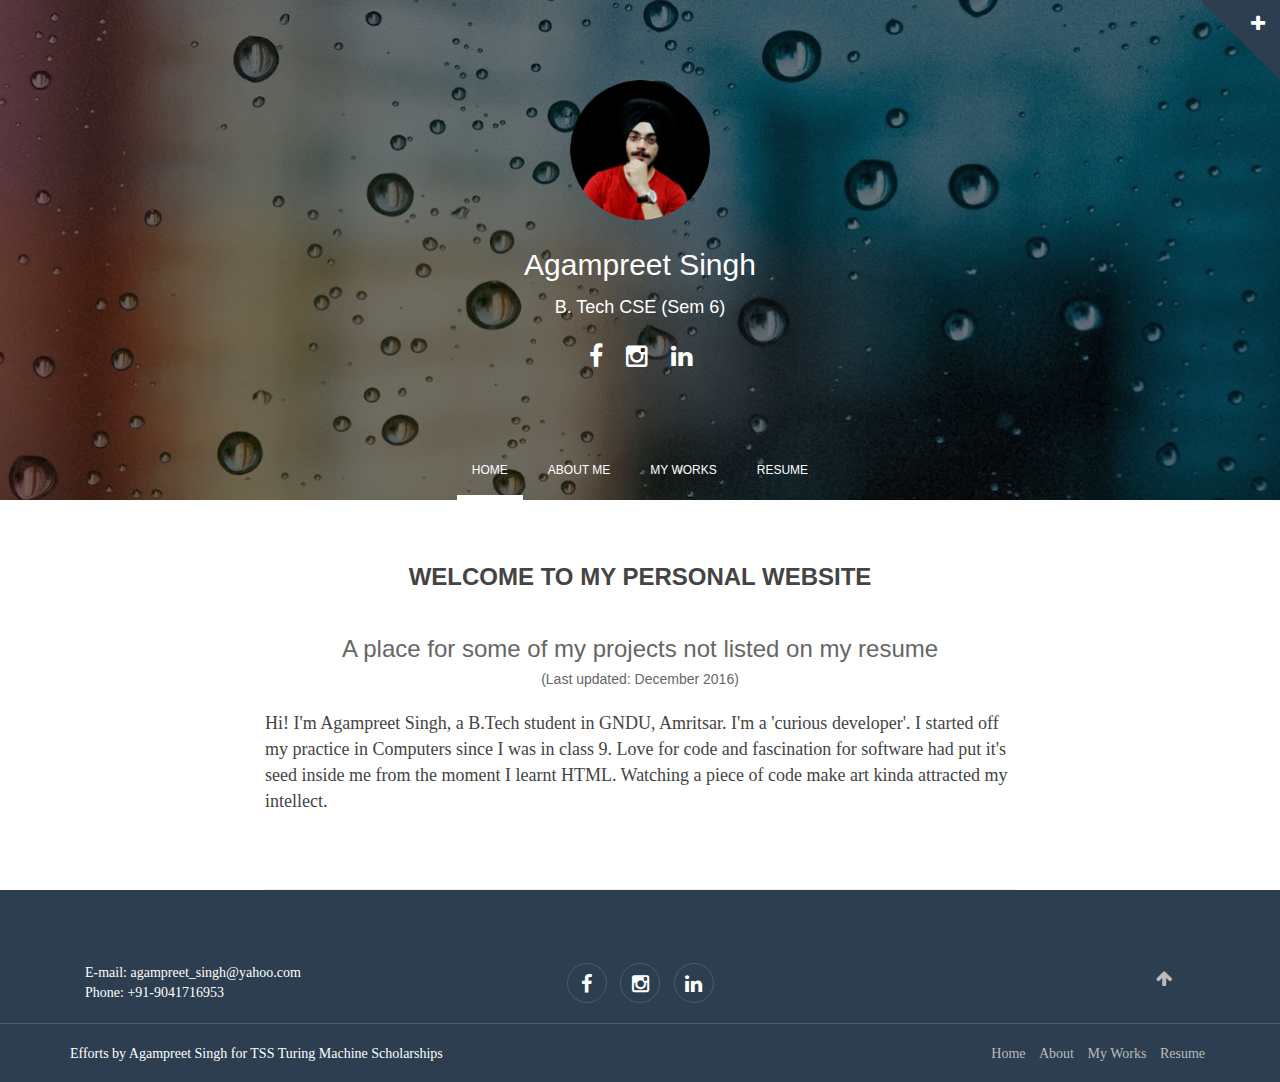
<file: index.html>
<!DOCTYPE html>
<html lang="en">
<head>
	<meta charset="UTF-8">
	<meta name="viewport" content="width=device-width, initial-scale=1.0">
    <meta name="description" content="">
    <meta name="author" content="">
	<title>Agampreet Singh | The artistic geek </title>
        
        <meta charset="UTF-8">
  <meta name="description" content="Resume/ CV of Agampreet Singh">
  <meta name="keywords" content="Agampreet Singh, CV, Resume, Developer, Geek, Sikh Geek, GNDU, Jalandhar">
  <meta name="author" content="John Doe">
        <link rel="apple-touch-icon" sizes="57x57" href="mg//apple-icon-57x57.png">
<link rel="apple-touch-icon" sizes="60x60" href="img/icon/apple-icon-60x60.png">
<link rel="apple-touch-icon" sizes="72x72" href="img/icon/apple-icon-72x72.png">
<link rel="apple-touch-icon" sizes="76x76" href="img/icon/apple-icon-76x76.png">
<link rel="apple-touch-icon" sizes="114x114" href="img/icon/apple-icon-114x114.png">
<link rel="apple-touch-icon" sizes="120x120" href="img/icon/apple-icon-120x120.png">
<link rel="apple-touch-icon" sizes="144x144" href="img/icon/apple-icon-144x144.png">
<link rel="apple-touch-icon" sizes="152x152" href="img/icon/apple-icon-152x152.png">
<link rel="apple-touch-icon" sizes="180x180" href="img/icon/apple-icon-180x180.png">
<link rel="icon" type="image/png" sizes="192x192"  href="img/icon/android-icon-192x192.png">
<link rel="icon" type="image/png" sizes="32x32" href="img/icon/favicon-32x32.png">
<link rel="icon" type="image/png" sizes="96x96" href="img/icon/favicon-96x96.png">
<link rel="icon" type="image/png" sizes="16x16" href="img/icon/favicon-16x16.png">
<link rel="manifest" href="/manifest.json">
<meta name="msapplication-TileColor" content="#ffffff">
<meta name="msapplication-TileImage" content="/ms-icon-144x144.png">
<meta name="theme-color" content="#ffffff">
	<!-- Stylesheets -->
	<link rel="stylesheet" href="css/font-awesome.min.css">
	<link rel="stylesheet" href="css/bootstrap.min.css">
	<link rel="stylesheet" href="css/style.css">
	<!-- Google fonts -->
	<!--<link href='https://fonts.googleapis.com/css?family=PT+Serif:400,700' rel='stylesheet' type='text/css'>
	<link href='https://fonts.googleapis.com/css?family=Montserrat:400,700' rel='stylesheet' type='text/css'>
	<link href='https://fonts.googleapis.com/css?family=PT+Sans:400,700' rel='stylesheet' type='text/css'>
	--><!-- modernizr -->
	<script src="js/modernizr.js"></script>
	<!--[if lt IE 9]>
      <script src="js/html5shiv.js"></script>
      <script src="js/respond.min.js"></script>
    <![endif]-->
</head>
<body>
	<!-- ====================================================
	header section -->
       <div class="top-bar">
		<div class="container">
			<div class="row">
				<div class="col-md-12">
					
				</div>
			</div>
		</div>
	</div>
	<div class="banner" id="home"></div>
	<header class="header">
		<div class="container-fluid">
			<div class="row">
				<div class="top-nav"></div>
				<div class="top-click">
					<a href="#"><i class="fa fa-plus"></i></a>
					<a href="#"><i class="fa fa-minus"></i></a>
				</div>
			</div>
		</div>
		<div class="container">
			<div class="row">
				<div class="col-md-8 col-md-offset-2 no-padding">
					<div class="col-md-12 text-center user">
						<img src="img/user.png" alt="Me" class="img-circle">
						<h1>Agampreet Singh</h1>
						<h4>B. Tech CSE (Sem 6)</h4>
						<div class="social-icons">
							<a href="https://www.facebook.com/agampreetsingharora" target="_blank"><i class="fa fa-facebook"></i></a>
                                                        <a href="https://www.instagram.com/agampreet_singh/" target="_blank"><i class="fa fa-instagram"></i></a>
							<a href="https://www.linkedin.com/in/agampreet-singh-arora/" target="_blank"><i class="fa fa-linkedin"></i></a>
							
						</div>
					</div>
					<!-- nav starts here -->
					<div class="col-md-12">	
						<div class="main-nav">
							<nav class="navbar navbar-default">
							  <div class="container-fluid">
							    <!-- Brand and toggle get grouped for better mobile display -->
							    <div class="navbar-header">
							      <button type="button" class="navbar-toggle collapsed" data-toggle="collapse" data-target="#bs-example-navbar-collapse-1" aria-expanded="false">
							        <span class="sr-only">Toggle navigation</span>
							        <span class="icon-bar"></span>
							        <span class="icon-bar"></span>
							        <span class="icon-bar"></span>
							      </button>
							    </div>

							    <!-- Collect the nav links, forms, and other content for toggling -->
							    <div class="collapse navbar-collapse text-center" id="bs-example-navbar-collapse-1">
							      <ul class="nav navbar-nav">
							        <li><a class="active" href="index.html">home</a></li>
							        <li><a href="about.html">about me</a></li>
							        <li><a href="works.html">my works</a></li>
							        <li><a href="resume.html">Resume</a></li>
                                                              
							      </ul>
							    </div><!-- /.navbar-collapse -->
							  </div><!-- /.container-fluid -->
							</nav>
						</div>
					</div>
				</div>
			</div>
		</div>
	</header>
	<!-- end of header section -->


	<section class="content">
		<div class="container">
			<div class="row">
				<div class="col-md-8 col-md-offset-2 no-padding">
					<div class="col-md-12">
						<article class="single-post">
							<div class="post-header text-center">
								<h2><a href="#">Welcome to my personal website</a></h2>
								<span><h3>A place for some of my projects not listed on my resume</h3> (Last updated: December 2016) </span>
							</div>
							<div class="post-content">
				
								<p>Hi! I'm Agampreet Singh, a B.Tech student in GNDU, Amritsar. I'm a 'curious developer'. I started off my practice in Computers since I was in class 9. Love for code and fascination for software had put it's seed inside me from the moment I learnt HTML. Watching a piece of code make art kinda attracted my intellect.</p>
								
							</div>
						</article>

						
					
					</div>
				</div>
			</div>
		</div>
	</section>
 
	<footer class="footer">
		<div class="container">
			
                    <div class="row">
				<div class="col-md-12">
					<div class="col-md-4">
						
						
						
						<address>
                                                    <br>
							E-mail: agampreet_singh@yahoo.com <br>
							Phone: +91-9041716953 
						</address>
					</div>
					<div class="col-md-4">
						
						<div class="socials text-center">
                                                    
							<a href="https://www.facebook.com/agampreetsingharora"><i class="fa fa-facebook"></i></a>
                                                        <a href="https://www.instagram.com/agampreet_singh/"><i class="fa fa-instagram"></i></a>
							<a href="https://www.linkedin.com/agampreet-singh-arora"><i class="fa fa-linkedin"></i></a>
                                                        
						</div>
					</div>
                                    <div class="col-md-4">
					<div class="text-right">
			<a href="#home"><i class="fa fa-arrow-up"></i></a>
		</div>
                                        
				</div>
			</div>
		</div>
		
                </div>
		<div class="footer-bottom">
			<div class="container">
				<div class="row">
					<div class="col-md-6">
                                            <br>
						<p>Efforts by Agampreet Singh for TSS Turing Machine Scholarships</p>
					</div>
					<div class="col-md-6 footer-menu text-right">
						<ul class="list-inline">
							<li><a href="index.html">home</a></li>
							<li><a href="about.html">about</a></li>
							<li><a href="works.html">my works</a></li>
							<li><a href="resume.html">Resume</a></li>
						</ul>
					</div>
				</div>
			</div>
                    
		</div>
	</footer>
	<!-- script tags
	============================================================= -->
	<script src="js/jquery-2.1.1.js"></script>
	<script src="js/smoothscroll.js"></script>
	<script src="js/bootstrap.min.js"></script>
	<script src="js/custom.js"></script>
</body>
</html>
</file>
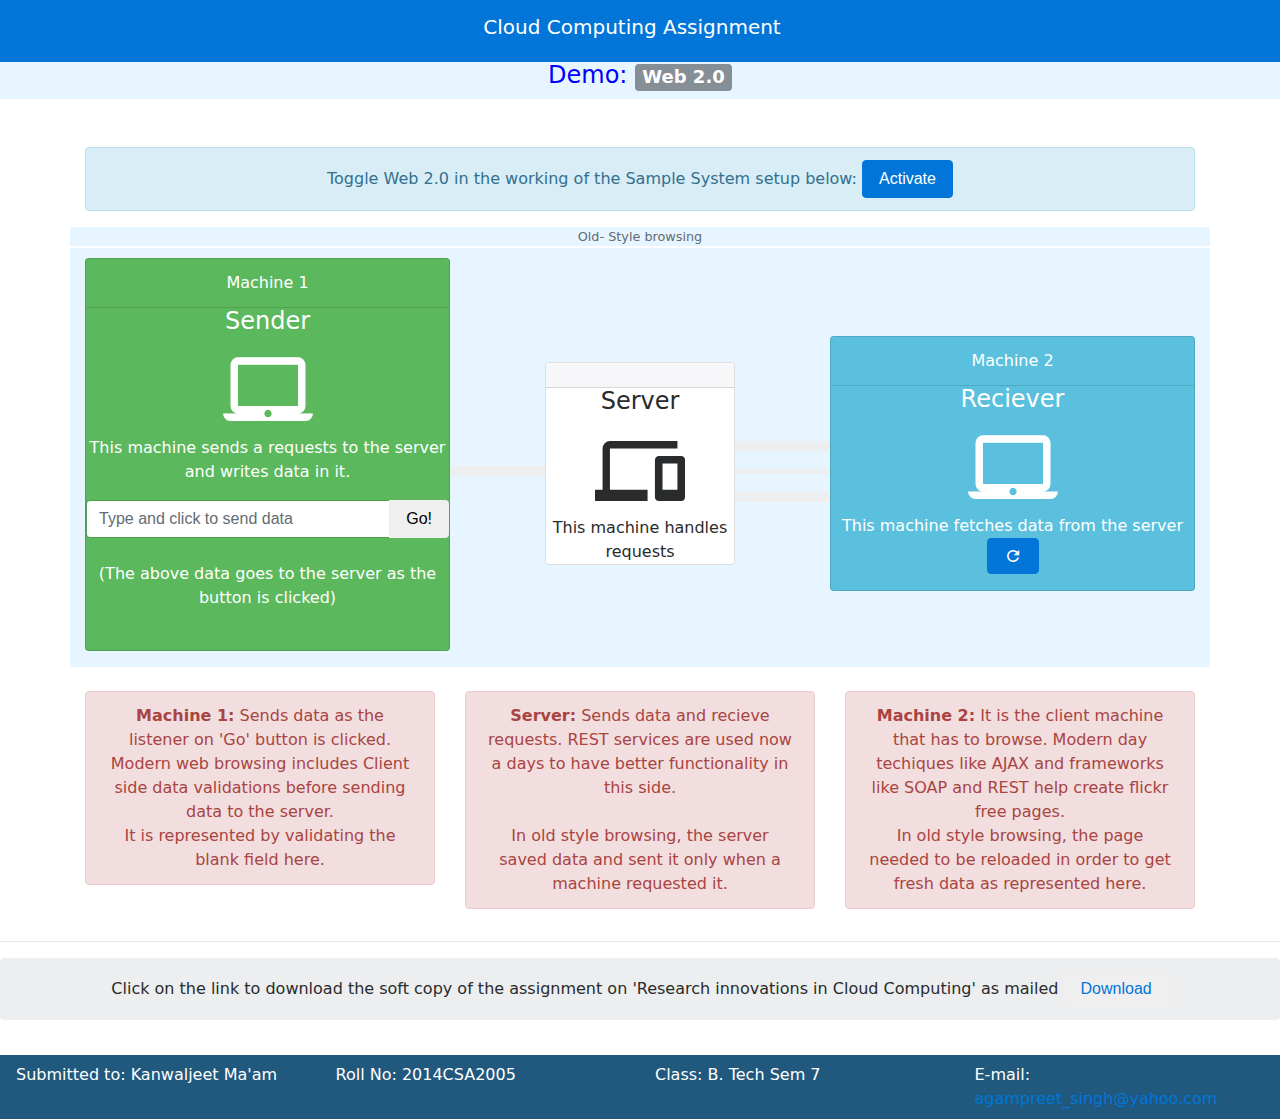
<file: ccassignment/index.html>
<html>
    <head>
        <link rel="stylesheet" href="CSS/bootstrap.min.css">
        <link rel="stylesheet" href="CSS/style.css">
        <script src="JS/jquery.js"></script>
        <script src="JS/slim.min.js"></script>
        <script src="JS/tether.min.js"></script>
        <script src="JS/bootstrap.min.js"></script>
       
        
    </head>
    <body>
        <script>
            alert("It is recommended that you view the page on your laptop or desktop PC");

        </script>
    <nav class="navbar navbar-dark bg-primary">
           <h1 class="navbar-brand" style="color:white" align="center">
                Cloud Computing Assignment
           </h1>
    </nav>
       
        
       <div class="container-fluid" style="background-color:#e6f5ff">
        <div class="row">
    <div class="col" align="center">
     <h4 style="color: blue">Demo: <span class="badge badge-secondary">Web 2.0</span></h4>
    </div>      
      </div>             
       </div>
       <br>
       <br>
       <div class="container">
            <div class="row">
                <div class="col-md-12" align="center">
                  <div class="alert alert-info">
  Toggle Web 2.0 in the working of the Sample System setup below:   
                      <span><button id="activate" class="btn btn-primary">Activate</button></span>
</div>
                </div>
           </div>
           
           <div id="test" class="row" style="background-color:#e6f5ff; margin-bottom: 1px">
               <div class="col-md-12" align="center" >
                   <small id="styleb" class="text-muted" align="center">Old- Style browsing</small>
                   </div>
               
           </div>
           
           <div class="row" style="background-color:#e6f5ff; padding-top: 10px">
               <br> 
               <div class="col-md-4 align-self-center" align="center" style=" padding-right:0px;">
                   <div class="card text-white bg-success mb-3" style="max-width:match-parent">
  <div class="card-header bg-success">Machine 1</div>
  <div class="card-body">
    <h4 class="card-title">Sender</h4>
      <i class="material-icons md-90">laptop_mac</i>
    <p class="card-text">This machine sends a requests to the server and writes data in it. </p>
      <div class="input-group">
      <input type="text" id="mytext" class="form-control" placeholder="Type and click to send data">
      <span class="input-group-btn">
       <button id="upload" class="btn btn-dark" type="button">Go!</button >
      </span>
    </div>
      <br>  
      <p>(The above data goes to the server as the button is clicked)
        </p>
      <br>
  </div>
</div>
                </div>
               
               <div class="col-md-1 align-self-center" style="padding-left:0px; padding-right:0px;" align="center">
                   <div class="badge badge-info" id="t1" style="visibility: hidden; ">Sending<br></div>
                   <div class="progress" style="height: 10px">
  <div class="progress-bar progress-bar-striped progress-bar-animated" id="sp" role="progressbar" aria-valuenow="0" aria-valuemin="0" aria-valuemax="100" style="width: 0%"></div>
</div>
                     
                </div>
               
               <div class="col-md-2 align-self-center" align="center"  style="padding-left:0px; padding-right:0px">
                <div class="badge badge-info" id="t2" style="visibility: hidden;">Posted on Server<br></div>
                   <div class="card bg-secondary mb-3" style="max-width: 20rem;">
  <div class="card-header bg-secondary"></div>
  <div class="card-body">
    <h4 class="card-title">Server</h4>
      <i class="material-icons md-90">phonelink</i>
      <p class="card-text">This machine handles requests</p>
  </div>
</div>
                
                </div>
               
                <div class="col-md-1 align-self-center" style="padding-left:0px; padding-right:0px;" align="center">
                   <div class="badge badge-info" id="t3" style="visibility: hidden; ">Requesting<br></div>
                   <div id="g3" class="progress" style="height: 10px;transform: scaleX(-1);" >
  <div class="progress-bar progress-bar-striped progress-bar-animated" id="rp1" role="progressbar" aria-valuenow="75" aria-valuemin="0" aria-valuemax="100" style="width: 75%; visibility: hidden"></div>
</div>
                    <div class="badge badge-info" id="t6" style="visibility: hidden; "><br></div>
                    <div class="progress" style="height: 5px; transform: scaleX(-1);" id="finallydone">
  <div class="progress-bar progress-bar-striped progress-bar-animated" id="rp3" role="progressbar" aria-valuenow="75" aria-valuemin="0" aria-valuemax="100" style="width: 75%; visibility: hidden;"></div>
</div>
                    <div class="badge badge-info" id="t4" style="visibility: hidden; ">Posting<br></div>
                    <div class="progress" style="height: 10px;" >
  <div class="progress-bar progress-bar-striped progress-bar-animated" id="rp2" role="progressbar" aria-valuenow="75" aria-valuemin="0" aria-valuemax="100" style="width: 75%; visibility: hidden"></div>
</div>
                     
                </div>
               
               <div class="col-md-4 align-self-center" align="center" style=" padding-left:0px;">
                   <div class="badge badge-info" id="t5" style="visibility: hidden;">Recieved<br></div>
                   <div class="card text-white bg-info mb-3" style="max-width: match-parent; margin-bottom: 100%">
  <div class="card-header bg-info">Machine 2</div>
  <div class="card-body">
    <h4 class="card-title">Reciever</h4>
      <i class="material-icons md-90">laptop_mac</i>
    <p class="card-text">This machine fetches data from the server 
      <span><button class="btn btn-primary" id="reload"><i class="material-icons md-18">refresh</i></button></span>
      </p>
      
      <ul id="mylist">

</ul>
  </div>
</div>
                </div>
              
               
           </div>
           <div class="row">
            <br>
           </div>
           <div class="row">
                <div class="col-md-4" align="center">
                  <div class="alert alert-danger">
                    <strong>  Machine 1:</strong> Sends data as the listener on 'Go' button is clicked. 
Modern web browsing includes Client side data validations before sending data to the server.
                      <br> It is represented by validating the blank field here.
                      
</div>
               </div>
                    <div class="col-md-4" align="center">
                  <div class="alert alert-danger">
                     <strong> Server:</strong> Sends data and recieve requests. 
                      REST services are used now a days to have better functionality in this side.
                      <br> 
                      <br>In old style browsing, the server saved data and sent it only when a machine requested it.
                      
</div>
                    
                </div>
               <div class="col-md-4" align="center">
                  <div class="alert alert-danger">
  <strong>Machine 2:</strong> It is the client machine that has to browse. Modern day techiques like AJAX and frameworks like SOAP and REST help create flickr free pages.
                      <br> In old style browsing, the page needed to be reloaded in order to get fresh data as represented here.
                      
</div>
                    
                </div>
              
           </div>
        
       </div>

<hr>
        
<div class="breadcrumb text-grey" align="center">Click on the link to download the soft copy of the assignment on 'Research innovations in Cloud Computing' as mailed <button type="button" class="btn btn-default"><a href="http://www.agampreetsingh.com/ccassignment/softcopy.pdf" target="blank">Download</a></button></div>
        <div class="container-fluid text-white navbar navbar-dark bg-dark" style="background-color: #20587E; margin-top:35px">
        <div class="row">
            <div class="col-md-3">
                
                
                Submitted to: Kanwaljeet Ma'am
               </div>
            <div class="col-md-3">
                Roll No: 2014CSA2005
               </div>
               <div class="col-md-3">
                Class: B. Tech Sem 7
               </div>
               <div class="col-md-3">
                 E-mail: <a href="mailto:agampreet_singh@yahoo.com">agampreet_singh@yahoo.com</a>
               </div>
            
           </div>
            
        </div>
       <script src="JS/script.js"></script>
        
    </body>
</html>
</file>
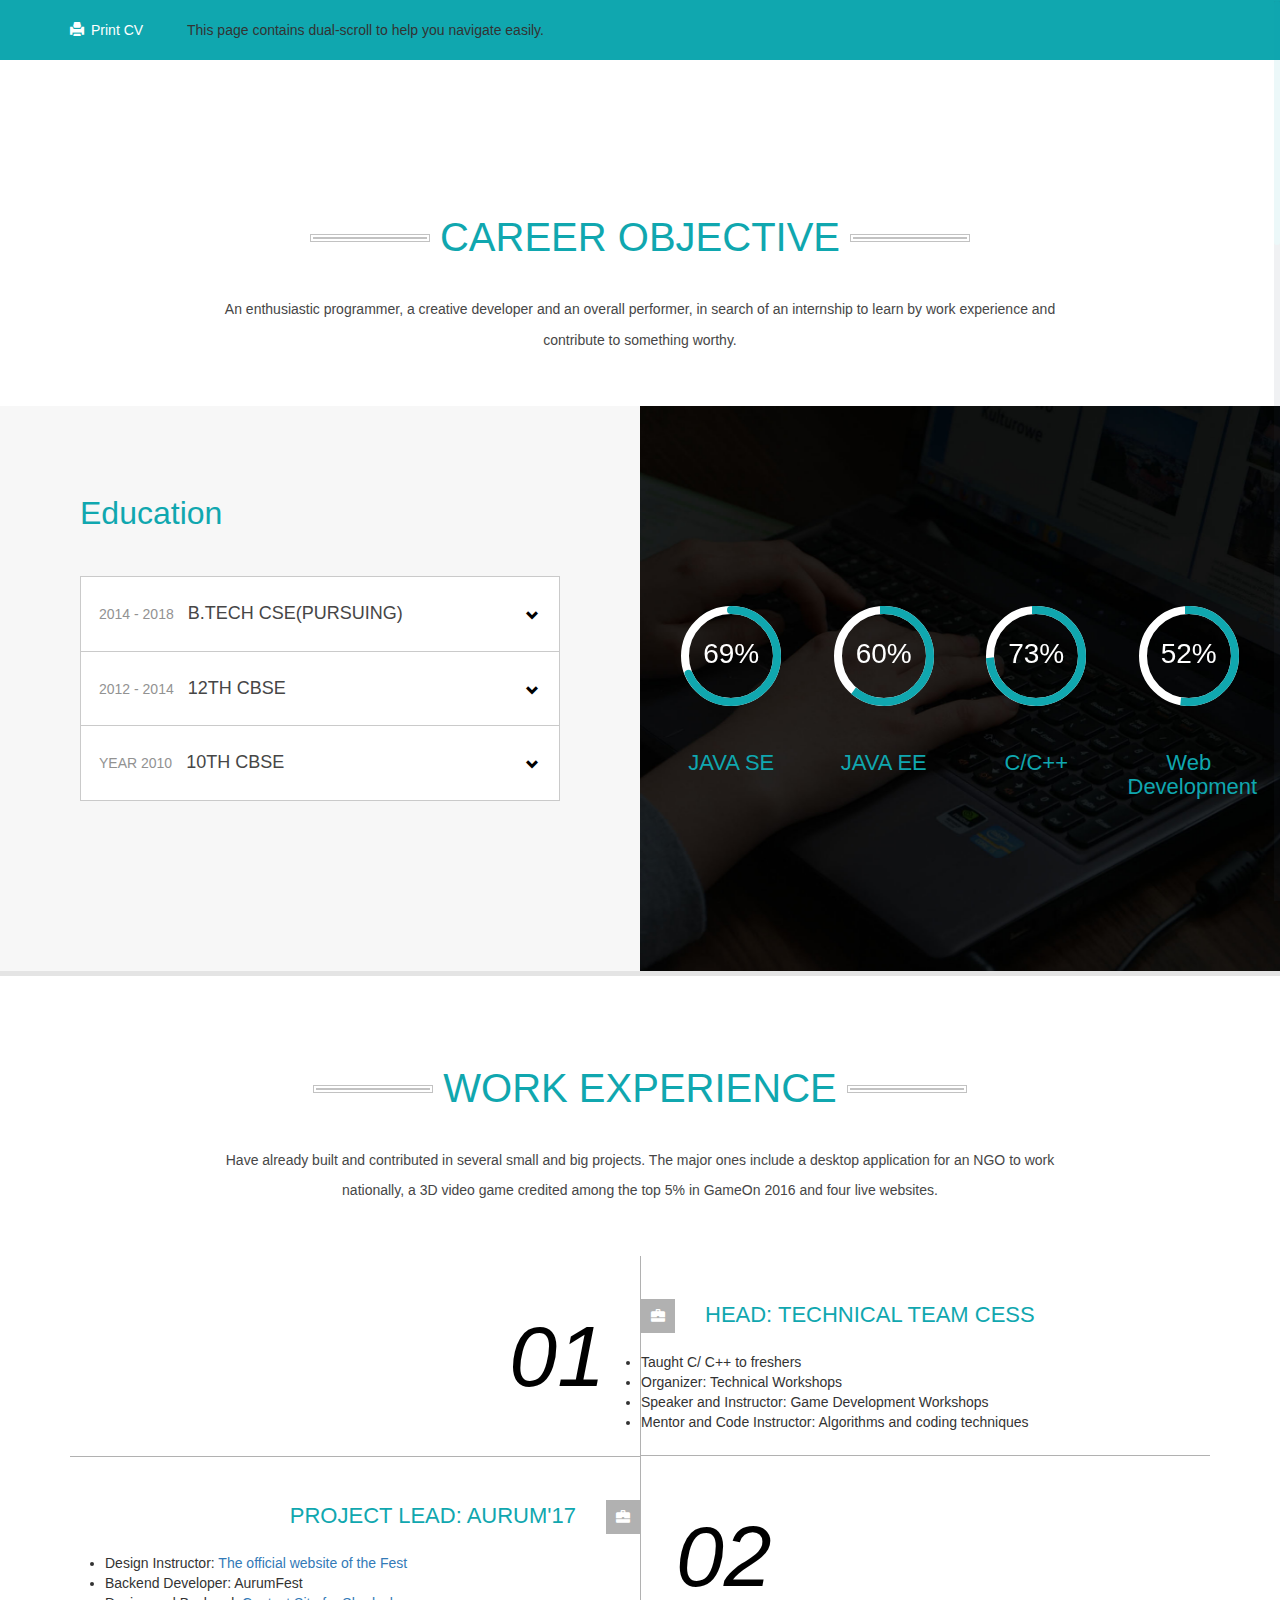
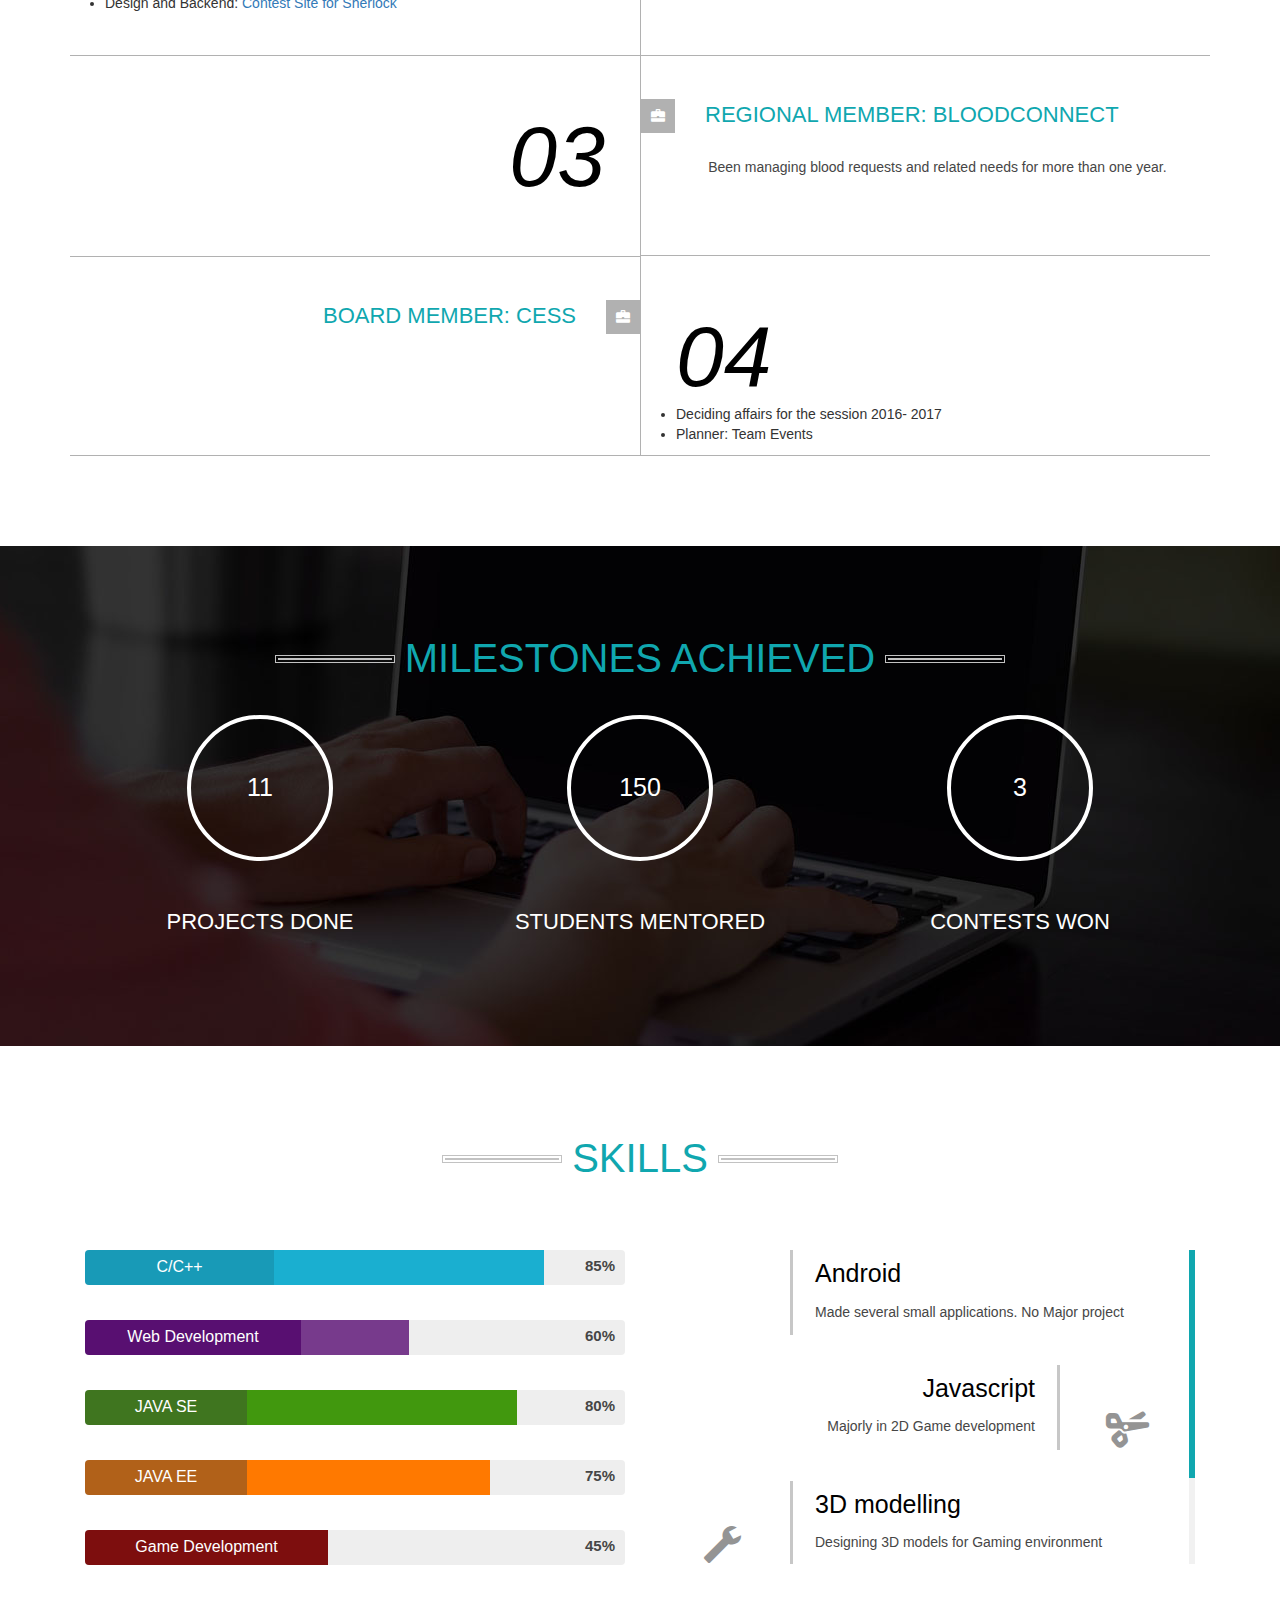
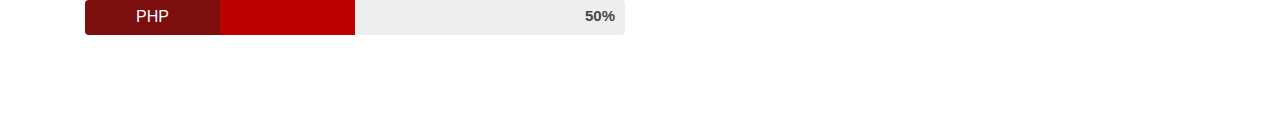
<file: web/index.html>
<!--
Author: W3layouts
Author URL: http://w3layouts.com
License: Creative Commons Attribution 3.0 Unported
License URL: http://creativecommons.org/licenses/by/3.0/
-->
<!DOCTYPE html>
<html>
<head>
<title>Agampreet Singh</title>
<!-- for-mobile-apps -->
<meta name="viewport" content="width=device-width, initial-scale=1">
<meta http-equiv="Content-Type" content="text/html; charset=utf-8" />
<meta name="keywords" content="Resume Responsive web template, Bootstrap Web Templates, Flat Web Templates, Android Compatible web template, 
Smartphone Compatible web template, free webdesigns for Nokia, Samsung, LG, SonyEricsson, Motorola web design" />
<script type="application/x-javascript"> addEventListener("load", function() { setTimeout(hideURLbar, 0); }, false);
		function hideURLbar(){ window.scrollTo(0,1); } </script>
<!-- //for-mobile-apps -->
<link href="css/bootstrap.css" rel="stylesheet" type="text/css" media="all" />
<link href="css/style.css" rel="stylesheet" type="text/css" media="all" />
<!-- js -->
<script type="text/javascript" src="js/jquery-2.1.4.min.js"></script>
<!-- //js -->
<!-- fonts -->

	<!-- start-smoth-scrolling -->
		<script type="text/javascript" src="js/move-top.js"></script>
		<script type="text/javascript" src="js/easing.js"></script>
		<script type="text/javascript">
			jQuery(document).ready(function($) {
				$(".scroll").click(function(event){		
					event.preventDefault();
					$('html,body').animate({scrollTop:$(this.hash).offset().top},1000);
				});
			});
		</script>
	<!-- start-smoth-scrolling -->

<!-- skills -->
<script src="js/pie-chart.js" type="text/javascript"></script>
 <script type="text/javascript">

        $(document).ready(function () {
            $('#demo-pie-1').pieChart({
                barColor: '#10A7AF',
                trackColor: '#fff',
                lineCap: 'round',
                lineWidth: 8,
                onStep: function (from, to, percent) {
                    $(this.element).find('.pie-value').text(Math.round(percent) + '%');
                }
            });

            $('#demo-pie-2').pieChart({
                barColor: '#10A7AF',
                trackColor: '#fff',
                lineCap: 'butt',
                lineWidth: 8,
                onStep: function (from, to, percent) {
                    $(this.element).find('.pie-value').text(Math.round(percent) + '%');
                }
            });

            $('#demo-pie-3').pieChart({
                barColor: '#10A7AF',
                trackColor: '#fff',
                lineCap: 'square',
                lineWidth: 8,
                onStep: function (from, to, percent) {
                    $(this.element).find('.pie-value').text(Math.round(percent) + '%');
                }
            });
			
			$('#demo-pie-4').pieChart({
                barColor: '#10A7AF',
                trackColor: '#fff',
                lineCap: 'square',
                lineWidth: 8,
                onStep: function (from, to, percent) {
                    $(this.element).find('.pie-value').text(Math.round(percent) + '%');
                }
            });
            $('#demo-pie-5').pieChart({
                barColor: '#10A7AF',
                trackColor: '#fff',
                lineCap: 'square',
                lineWidth: 8,
                onStep: function (from, to, percent) {
                    $(this.element).find('.pie-value').text(Math.round(percent) + '%');
                }
            });
        });
    </script>
<!-- skills -->
<script type="text/javascript" src="js/numscroller-1.0.js"></script>

</head>
<body>
<!-- banner -->
<div class="header-top">
	<div class="container">
		<ul>		
                    <li><a href="Agampreet_Singh_Arora-Resume.pdf" target="_blank"><span class="glyphicon glyphicon-print" aria-hidden="true"></span>Print CV</a></li>
                        <li>This page contains dual-scroll to help you navigate easily.</li>
                </ul>
            
	</div>
</div>	
<div class="header" style="visibility: hidden">
	
</div>
<!-- //banner -->
<!-- about -->
<div id="about" class="about">
	<div class="container">
		<h3 class="tittle">Career Objective</h3>
		<p class="abt-para">An enthusiastic programmer, a creative developer and an overall
performer, in search of an internship to learn by work experience and
contribute to something worthy. </p>
	</div>
	<div class="col-md-6 abt-left ">
		<h2>Education</h2>
				<div class="accordion">
							<div class="accordion-section">
								<h5><a class="accordion-section-title" href="#accordion-1">
									<span>2014 - 2018</span> B.Tech CSE(pursuing)
                                                                        
								<i class="glyphicon glyphicon-chevron-down"></i><div class="clearfix"></div>
								</a></h5>
								<div id="accordion-1" class="accordion-section-content">
									<h6>Guru Nanak Dev University, Amritsar</h6>
									<ul>
										<li><span class="glyphicon glyphicon-ok" aria-hidden="true"></span><a href="#">Head: Technical Team, CESS</a></li>
										<li><span class="glyphicon glyphicon-ok" aria-hidden="true"></span><a href="#">Mentor and Instructor in Coding</a></li>
										<li><span class="glyphicon glyphicon-ok" aria-hidden="true"></span><a href="#">Head, Music Society, CESS</a></li>
                                                                                <li><span class="glyphicon glyphicon-ok" aria-hidden="true"></span><a href="#">CESS Board Member</a></li>
									</ul>
								</div>
							</div>

							<div class="accordion-section">
								<h5><a class="accordion-section-title" href="#accordion-2">
									<span>2012 - 2014</span> 12th CBSE
								<i class="glyphicon glyphicon-chevron-down"></i><div class="clearfix"></div>
								</a></h5>
								<div id="accordion-2" class="accordion-section-content">
									<h6>SSDPS, Jalandhar</h6>
									<ul>
										<li><span class="glyphicon glyphicon-ok" aria-hidden="true"></span><a href="#">Asst. Head Boy(2010-2012)</a></li>
										<li><span class="glyphicon glyphicon-ok" aria-hidden="true"></span><a href="#">Chief Representative: House team(2005-2010)</a></li>
                                                                                <li><span class="glyphicon glyphicon-ok" aria-hidden="true"></span><a href="#">Technical contributor in inter-school and national Science Exhibitions</a></li>
										
									</ul>
								</div>
							</div>

							<div class="accordion-section">
								<h5><a class="accordion-section-title" href="#accordion-3">
									<span>Year  2010</span> 10th CBSE
								<i class="glyphicon glyphicon-chevron-down"></i><div class="clearfix"></div>
								</a></h5>
								<div id="accordion-3" class="accordion-section-content">
									<h6>SSDPS Jalandhar</h6>
					
									
								</div>
							</div>
							
							
				</div>
			<script>
							jQuery(document).ready(function() {
								function close_accordion_section() {
									jQuery('.accordion .accordion-section-title').removeClass('active');
									jQuery('.accordion .accordion-section-content').slideUp(300).removeClass('open');
								}

								jQuery('.accordion-section-title').click(function(e) {
									// Grab current anchor value
									var currentAttrValue = jQuery(this).attr('href');

									if(jQuery(e.target).is('.active')) {
										close_accordion_section();
									}else {
										close_accordion_section();

										// Add active class to section title
										jQuery(this).addClass('active');
										// Open up the hidden content panel
										jQuery('.accordion ' + currentAttrValue).slideDown(300).addClass('open'); 
									}

									e.preventDefault();
								});
							});
				</script>
	</div>
	<div class="col-md-6 abt-right ">
		<div class="col-sm-3 abt-gd-left text-center">
			<div id="demo-pie-1" class="pie-title-center" data-percent="80"> <span class="pie-value"></span> </div>
			<h4>JAVA SE</h4>
		</div>
		
		<div class="col-sm-3 abt-gd-left text-center">		   
			<div id="demo-pie-3" class="pie-title-center" data-percent="70"> <span class="pie-value"></span> </div>
			<h4>JAVA EE</h4>
		</div>
		<div class="col-sm-3 abt-gd-left text-center">		   
			<div id="demo-pie-4" class="pie-title-center" data-percent="85"> <span class="pie-value"></span> </div>
			<h4>C/C++</h4>
		</div>
            <div class="col-sm-3 abt-gd-left text-center">		   
			<div id="demo-pie-5" class="pie-title-center" data-percent="60"> <span class="pie-value"></span> </div>
			<h4>Web Development</h4>
		</div>
		<div class="clearfix"></div>
	</div>
	<div class="clearfix"></div>
</div>
<!-- about -->
<!-- education -->
<div class="employment">
	<div class="container">
		<h3 class="tittle ">Work Experience</h3>
                <p class="abt-para ">
                    Have already built and contributed in several small and big projects. The major ones include a desktop application for an NGO to work nationally, a 3D video game credited among the top 5% in GameOn 2016 and four live websites.
                </p>
		<div class="col-md-6 employ-left">
			<h4>01</h4>
		</div>
		<div class="col-md-6 employ-right">
			<h5><span class="glyphicon glyphicon-briefcase" aria-hidden="true"></span>Head: Technical Team CESS</h5>
			
                        <ul>
                            <li>Taught C/ C++ to freshers</li>
                            <li>Organizer: Technical Workshops</li>
                            <li>Speaker and Instructor: Game Development Workshops</li>
                            <li>Mentor and Code Instructor: Algorithms and coding techniques</li>
                        </ul>
                            
		</div>
		<div class="col-md-6 employ-left2">
                    <h5>Project Lead: Aurum'17<span class="glyphicon glyphicon-briefcase" aria-hidden="true"></span></h5>
			<p>
                            <ul>
                                <li>Design Instructor: <a href="http://www.aurumfest.com">The official website of the Fest</a></li>
                            <li>Backend Developer: AurumFest </li>                        
                            <li>Design and Backend: <a href="http://sherlock.aurumfest.com">Contest Site for Sherlock</a></li>
                        </ul>
                        </p>
		</div>
		<div class="col-md-6 employ-right2">
			<h4>02</h4>
		</div>
		<div class="col-md-6 employ-left ">
			<h4>03</h4>
		</div>
		<div class="col-md-6 employ-right">
			<h5><span class="glyphicon glyphicon-briefcase" aria-hidden="true"></span>Regional Member: Bloodconnect</h5>
			<p>Been managing blood requests and related needs for more than one year.</p>
		</div>
		<div class="col-md-6 employ-left2">
			<h5>Board Member: CESS<span class="glyphicon glyphicon-briefcase" aria-hidden="true"></span></h5>
			
		</div>
		<div class="col-md-6 employ-right2">
			<h4>04</h4>
                        <ul>
                                <li>Deciding affairs for the session 2016- 2017</li>
                            <li>Planner: Team Events</li>                                                 
                        </ul>
		</div>
		<div class="clearfix"></div>
	</div>
</div>
<!-- education -->
<!-- num scroller -->
<div class="num-scroller">
	<div class="container">
		<h3 class="tittle ">Milestones achieved</h3>
		<div class="col-md-4 capabil-grid text-center">
			
			<div class='numscroller numscroller-big-bottom' data-slno='1' data-min='0' data-max='11' data-delay='0.1' data-increment="1">11</div>
			<p>Projects Done</p>		
		</div>
		<div class="col-md-4 capabil-grid text-center">
					
			<div class='numscroller numscroller-big-bottom' data-slno='1' data-min='0' data-max='150' data-delay='.1' data-increment="1">150</div>
			<p>Students Mentored</p>	
		</div>
		<div class="col-md-4 capabil-grid text-center" >
			
			<div class='numscroller numscroller-big-bottom' data-slno='1' data-min='0' data-max='3' data-delay='.1' data-increment="1">3</div>				
			<p>Contests Won</p>
		</div>
		
		<div class="clearfix"></div>
	</div>
</div>
<!-- //num scroller -->
<!-- portfolio -->
<!--
<div class="portfolio" style="visibility: hidden">
	<div class="container">
		<h3 class="tittle ">Portfolio</h3>
			<div class="portfolio-grids">
				<script src="js/easyResponsiveTabs.js" type="text/javascript"></script>
				<script type="text/javascript">
									$(document).ready(function () {
										$('#horizontalTab').easyResponsiveTabs({
											type: 'default', //Types: default, vertical, accordion           
											width: 'auto', //auto or any width like 600px
											fit: true   // 100% fit in a container
										});
									});
									
				</script>
				<div class="sap_tabs">
					<div id="horizontalTab" style="display: block; width: 100%; margin: 0px;">
						<ul class="resp-tabs-list">
							<li class="resp-tab-item" aria-controls="tab_item-0" role="tab"><span>All</span></li> 
							<li class="resp-tab-item" aria-controls="tab_item-1" role="tab"><span>Web Design</span></li> 
							<li class="resp-tab-item" aria-controls="tab_item-2" role="tab"><span>Graphic Design</span></li> 
						</ul>				  	 
						<div class="resp-tabs-container">
							<div class="tab-1 resp-tab-content" aria-labelledby="tab_item-0">
								<div class="col-md-3 team-gd ">
									<div class="thumb">
										<a href="#portfolioModal1" class="portfolio-link b-link-diagonal b-animate-go" data-toggle="modal"><img src="images/pic4.jpg" alt="">
										<div class="team_pos">
											<ul>
												<li>
													<div class="morph pic fb_icon1">
													</div>
												</li>
											</ul>
										</div>
										</a>
									</div>
								</div>
								<div class="col-md-3 team-gd ">
									<div class="thumb">
										<a href="#portfolioModal3" class="portfolio-link b-link-diagonal b-animate-go" data-toggle="modal"><img src="images/pic5.jpg" alt="">
										<div class="team_pos">
											<ul>
												<li>
													<div class="morph pic fb_icon1">
													</div>
												</li>
											</ul>
										</div>
										</a>
									</div>
								</div>
								<div class="col-md-3 team-gd ">
									<div class="thumb">
										<a href="#portfolioModal2" class="portfolio-link b-link-diagonal b-animate-go" data-toggle="modal"><img src="images/pic9.jpg" alt="">
										<div class="team_pos">
											<ul>
												<li>
													<div class="morph pic fb_icon1">
													</div>
												</li>
											</ul>
										</div>
										</a>
									</div>
								</div>
								<div class="col-md-3 team-gd ">
									<div class="thumb">
										<a href="#portfolioModal4" class="portfolio-link b-link-diagonal b-animate-go" data-toggle="modal"><img src="images/pic6.jpg" alt="">
										<div class="team_pos">
											<ul>
												<li>
													<div class="morph pic fb_icon1">
													</div>
												</li>
											</ul>
										</div>
										</a>
									</div>
								</div>
								<div class="col-md-3 team-gd yes_marg ">
									<div class="thumb">
										<a href="#portfolioModal5" class="portfolio-link b-link-diagonal b-animate-go" data-toggle="modal"><img src="images/pic10.jpg" alt="">
										<div class="team_pos">
											<ul>
												<li>
													<div class="morph pic fb_icon1">
													</div>
												</li>
											</ul>
										</div>
										</a>
									</div>
								</div>
								<div class="col-md-3 team-gd yes_marg ">
									<div class="thumb">
										<a href="#portfolioModal6" class="portfolio-link b-link-diagonal b-animate-go" data-toggle="modal"><img src="images/pic11.jpg" alt="">
										<div class="team_pos">
											<ul>
												<li>
													<div class="morph pic fb_icon1">
													</div>
												</li>
											</ul>
										</div>
										</a>
									</div>
								</div>
								<div class="col-md-3 team-gd yes_marg ">
									<div class="thumb">
										<a href="#portfolioModal7" class="portfolio-link b-link-diagonal b-animate-go" data-toggle="modal"><img src="images/pic13.jpg" alt="">
										<div class="team_pos">
											<ul>
												<li>
													<div class="morph pic fb_icon1">
													</div>
												</li>
											</ul>
										</div>
										</a>
									</div>
								</div>
								<div class="col-md-3 team-gd yes_marg ">
									<div class="thumb">
										<a href="#portfolioModal8" class="portfolio-link b-link-diagonal b-animate-go" data-toggle="modal"><img src="images/pic14.jpg" alt="">
										<div class="team_pos">
											<ul>
												<li>
													<div class="morph pic fb_icon1">
													</div>
												</li>
											</ul>
										</div>
										</a>
									</div>
								</div>
								<div class="clearfix"></div>
							</div>
							<div class="tab-1 resp-tab-content" aria-labelledby="tab_item-1">
								<div class="col-md-3 team-gd ">
									<div class="thumb">
										<a href="#portfolioModal5" class="portfolio-link b-link-diagonal b-animate-go" data-toggle="modal"><img src="images/pic10.jpg" alt="">
										<div class="team_pos">
											<ul>
												<li>
													<div class="morph pic fb_icon1">
													</div>
												</li>
											</ul>
										</div>
										</a>
									</div>
								</div>
								<div class="col-md-3 team-gd  ">
									<div class="thumb">
										<a href="#portfolioModal6" class="portfolio-link b-link-diagonal b-animate-go" data-toggle="modal"><img src="images/pic11.jpg" alt="">
										<div class="team_pos">
											<ul>
												<li>
													<div class="morph pic fb_icon1">
													</div>
												</li>
											</ul>
										</div>
										</a>
									</div>
								</div>
								<div class="col-md-3 team-gd ">
									<div class="thumb">
										<a href="#portfolioModal7" class="portfolio-link b-link-diagonal b-animate-go" data-toggle="modal"><img src="images/pic13.jpg" alt="">
										<div class="team_pos">
											<ul>
												<li>
													<div class="morph pic fb_icon1">
													</div>
												</li>
											</ul>
										</div>
										</a>
									</div>
								</div>
								<div class="clearfix"></div>
							</div>
							<div class="tab-1 resp-tab-content" aria-labelledby="tab_item-2">
								<div class="col-md-3 team-gd ">
									<div class="thumb">
										<a href="#portfolioModal2" class="portfolio-link b-link-diagonal b-animate-go" data-toggle="modal"><img src="images/pic9.jpg" alt="">
										<div class="team_pos">
											<ul>
												<li>
													<div class="morph pic fb_icon1">
													</div>
												</li>
											</ul>
										</div>
										</a>
									</div>
								</div>
								<div class="col-md-3 team-gd ">
									<div class="thumb">
										<a href="#portfolioModal4" class="portfolio-link b-link-diagonal b-animate-go" data-toggle="modal"><img src="images/pic6.jpg" alt="">
										<div class="team_pos">
											<ul>
												<li>
													<div class="morph pic fb_icon1">
													</div>
												</li>
											</ul>
										</div>
										</a>
									</div>
								</div>
								<div class="col-md-3 team-gd">
									<div class="thumb">
										<a href="#portfolioModal5" class="portfolio-link b-link-diagonal b-animate-go" data-toggle="modal"><img src="images/pic10.jpg" alt="">
										<div class="team_pos">
											<ul>
												<li>
													<div class="morph pic fb_icon1">
													</div>
												</li>
											</ul>
										</div>
										</a>
									</div>
								</div>
								<div class="col-md-3 team-gd">
									<div class="thumb">
										<a href="#portfolioModal6" class="portfolio-link b-link-diagonal b-animate-go" data-toggle="modal"><img src="images/pic11.jpg" alt="">
										<div class="team_pos">
											<ul>
												<li>
													<div class="morph pic fb_icon1">
													</div>
												</li>
											</ul>
										</div>
										</a>
									</div>
								</div>
								<div class="clearfix"></div>
							</div>
						</div>
					</div>
				</div>
			</div>
	</div>
</div>
-->
<!-- //portfolio -->
<!-- more skills -->
<div class="more">
	<div class="container">
		<h3 class="tittle ">Skills</h3>
		<div class="col-md-6 skill-left ">
			<div class="progress">
				  <div class="progress-bar progress-bar-success" style="width: 35%">C/C++
					<span class="sr-only">35% Complete (success)</span>
				  </div>
				  <div class="progress-bar progress-bar-warning " style="width: 50%">
					<span class="sr-only"></span>
				  </div>
				  <p>85%</p>
				  <div class="clearfix"></div>
			</div>
			<div class="progress">
				  <div class="progress-bar progress-bar-success1" style="width: 40%">Web Development
					<span class="sr-only">35% Complete (success)</span>
				  </div>
				  <div class="progress-bar progress-bar-warning1" style="width: 20%">
					<span class="sr-only"></span>
				  </div>
				  <p>60%</p>
				  <div class="clearfix"></div>
			</div>
			
                    <div class="progress">
				  <div class="progress-bar progress-bar-success3" style="width: 30%">JAVA SE
					<span class="sr-only">35% Complete (success)</span>
				  </div>
				  <div class="progress-bar progress-bar-warning3 " style="width: 50%">
					<span class="sr-only"></span>
				  </div>
				  <p>80%</p>
				  <div class="clearfix"></div>
			</div>
			<div class="progress">
				  <div class="progress-bar progress-bar-success2" style="width: 30%">JAVA EE
					<span class="sr-only">30% Complete (success)</span>
				  </div>
				  <div class="progress-bar progress-bar-warning2" style="width: 45%">
					<span class="sr-only"></span>
				  </div>
				  <p>75%</p>
				  <div class="clearfix"></div>
			</div>
                    <div class="progress">
				  <div class="progress-bar progress-bar-success5" style="width: 45%">Game Development
					<span class="sr-only">35% Complete (success)</span>
				  </div>
				  <div class="progress-bar progress-bar-warning5 " style="width: 0%">
					<span class="sr-only"></span>
				  </div>
				  <p>45%</p>
				  <div class="clearfix"></div>
			</div>
			
			<div class="progress no-marg">
				  <div class="progress-bar progress-bar-success4" style="width: 25%">PHP
					<span class="sr-only">35% Complete (success)</span>
				  </div>
				  <div class="progress-bar progress-bar-warning4" style="width: 25%">
					<span class="sr-only"></span>
				  </div>
				  <p>50%</p>
				  <div class="clearfix"></div>
			</div>
		</div>
		<div class="col-md-6 skill-right ">
			<div class="scrollbar scrollbar1">
				<div class="more-gds">
					<div class="col-sm-3 more-left">
						<span class="glyphicon glyphicon-phone0= aria-hidden="true"></span>
					</div>
					<div class="col-sm-9 more-right">
						<h4>Android</h4>
						<p>Made several small applications. No Major project</p>
					</div>
					<div class="clearfix"></div>
				</div>
				<div class="more-gds yes_marg">
					<div class="col-sm-9 more-right2">
						<h4>Javascript</h4>
						<p>Majorly in 2D Game development</p>
					</div>
					<div class="col-sm-3 more-left">
						<span class="glyphicon glyphicon-scissors" aria-hidden="true"></span>
					</div>
					<div class="clearfix"></div>
				</div>
				<div class="more-gds yes_marg">
					<div class="col-sm-3 more-left">
						<span class="glyphicon glyphicon-wrench" aria-hidden="true"></span>
					</div>
					<div class="col-sm-9 more-right">
						<h4>3D modelling</h4>
						<p>Designing 3D models for Gaming environment</p>
					</div>
					<div class="clearfix"></div>
				</div>
				<div class="more-gds yes_marg">
					<div class="col-sm-9 more-right2">
						<h4>Graphic Designing</h4>
						<p>Adobe photoshop, Corel Draw, CSS, Bootstrap</p>
					</div>
					<div class="col-sm-3 more-left">
						<span class="glyphicon glyphicon-send" aria-hidden="true"></span>
					</div>
					<div class="clearfix"></div>
				</div>
			</div>
		</div>
		<div class="clearfix"></div>
	</div>
</div>
<!-- more skills -->
<!-- contact -->

<!-- //contact -->
<!-- for bootstrap working -->
	<script src="js/bootstrap.js"></script>
<!-- //for bootstrap working -->
<div class="portfolio-modal modal fade slideanim" id="portfolioModal1" tabindex="-1" role="dialog" aria-hidden="true">
    <div class="modal-content port-modal">
        <div class="close-modal" data-dismiss="modal">
            <div class="lr">
                <div class="rl"></div>
            </div>
        </div>
        <div class="container">
			<div class="row">
                <div class="col-lg-8 col-lg-offset-2 text-center">
                    <div class="modal-body">
						<h3>Image-Title</h3>
                        <img src="images/pic4.jpg" class="img-responsive img-centered" alt="">
                        <p>Lorem Ipsum is simply dummy text of the printing and typesetting industry. Lorem Ipsum has been the industry's standard dummy text ever since the 1500s, when an unknown printer took a galley of type and scrambled it to make a type specimen book.</p>
                    </div>
                </div>
            </div>
        </div>
    </div>
</div>
<div class="portfolio-modal modal fade slideanim" id="portfolioModal2" tabindex="-1" role="dialog" aria-hidden="true">
    <div class="modal-content port-modal">
        <div class="close-modal" data-dismiss="modal">
            <div class="lr">
                <div class="rl"></div>
            </div>
        </div>
        <div class="container">
			<div class="row">
                <div class="col-lg-8 col-lg-offset-2 text-center">
                    <div class="modal-body">
						<h3>Image-Title</h3>
                        <img src="images/pic9.jpg" class="img-responsive img-centered" alt="">
                        <p>Lorem Ipsum is simply dummy text of the printing and typesetting industry. Lorem Ipsum has been the industry's standard dummy text ever since the 1500s, when an unknown printer took a galley of type and scrambled it to make a type specimen book.</p>
                    </div>
                </div>
            </div>
        </div>
    </div>
</div>
<div class="portfolio-modal modal fade slideanim" id="portfolioModal3" tabindex="-1" role="dialog" aria-hidden="true">
    <div class="modal-content port-modal">
        <div class="close-modal" data-dismiss="modal">
            <div class="lr">
                <div class="rl"></div>
            </div>
        </div>
        <div class="container">
			<div class="row">
                <div class="col-lg-8 col-lg-offset-2 text-center">
                    <div class="modal-body">
						<h3>Image-Title</h3>
                        <img src="images/pic5.jpg" class="img-responsive img-centered" alt="">
                        <p>Lorem Ipsum is simply dummy text of the printing and typesetting industry. Lorem Ipsum has been the industry's standard dummy text ever since the 1500s, when an unknown printer took a galley of type and scrambled it to make a type specimen book.</p>
                    </div>
                </div>
            </div>
        </div>
    </div>
</div>
<div class="portfolio-modal modal fade slideanim" id="portfolioModal4" tabindex="-1" role="dialog" aria-hidden="true">
    <div class="modal-content port-modal">
        <div class="close-modal" data-dismiss="modal">
            <div class="lr">
                <div class="rl"></div>
            </div>
        </div>
        <div class="container">
			<div class="row">
                <div class="col-lg-8 col-lg-offset-2 text-center">
                    <div class="modal-body">
						<h3>Image-Title</h3>
                        <img src="images/pic6.jpg" class="img-responsive img-centered" alt="">
                        <p>Lorem Ipsum is simply dummy text of the printing and typesetting industry. Lorem Ipsum has been the industry's standard dummy text ever since the 1500s, when an unknown printer took a galley of type and scrambled it to make a type specimen book.</p>
                    </div>
                </div>
            </div>
        </div>
    </div>
</div>
<div class="portfolio-modal modal fade slideanim" id="portfolioModal5" tabindex="-1" role="dialog" aria-hidden="true">
    <div class="modal-content port-modal">
        <div class="close-modal" data-dismiss="modal">
            <div class="lr">
                <div class="rl"></div>
            </div>
        </div>
        <div class="container">
			<div class="row">
                <div class="col-lg-8 col-lg-offset-2 text-center">
                    <div class="modal-body">
						<h3>Image-Title</h3>
                        <img src="images/pic10.jpg" class="img-responsive img-centered" alt="">
                        <p>Lorem Ipsum is simply dummy text of the printing and typesetting industry. Lorem Ipsum has been the industry's standard dummy text ever since the 1500s, when an unknown printer took a galley of type and scrambled it to make a type specimen book.</p>
                    </div>
                </div>
            </div>
        </div>
    </div>
</div>
<div class="portfolio-modal modal fade slideanim" id="portfolioModal6" tabindex="-1" role="dialog" aria-hidden="true">
    <div class="modal-content port-modal">
        <div class="close-modal" data-dismiss="modal">
            <div class="lr">
                <div class="rl"></div>
            </div>
        </div>
        <div class="container">
			<div class="row">
                <div class="col-lg-8 col-lg-offset-2 text-center">
                    <div class="modal-body">
						<h3>Image-Title</h3>
                        <img src="images/pic11.jpg" class="img-responsive img-centered" alt="">
                        <p>Lorem Ipsum is simply dummy text of the printing and typesetting industry. Lorem Ipsum has been the industry's standard dummy text ever since the 1500s, when an unknown printer took a galley of type and scrambled it to make a type specimen book.</p>
                    </div>
                </div>
            </div>
        </div>
    </div>
</div>
<div class="portfolio-modal modal fade slideanim" id="portfolioModal7" tabindex="-1" role="dialog" aria-hidden="true">
    <div class="modal-content port-modal">
        <div class="close-modal" data-dismiss="modal">
            <div class="lr">
                <div class="rl"></div>
            </div>
        </div>
        <div class="container">
			<div class="row">
                <div class="col-lg-8 col-lg-offset-2 text-center">
                    <div class="modal-body">
						<h3>Image-Title</h3>
                        <img src="images/pic13.jpg" class="img-responsive img-centered" alt="">
                        <p>Lorem Ipsum is simply dummy text of the printing and typesetting industry. Lorem Ipsum has been the industry's standard dummy text ever since the 1500s, when an unknown printer took a galley of type and scrambled it to make a type specimen book.</p>
                    </div>
                </div>
            </div>
        </div>
    </div>
</div>
<div class="portfolio-modal modal fade slideanim" id="portfolioModal8" tabindex="-1" role="dialog" aria-hidden="true">
    <div class="modal-content port-modal">
        <div class="close-modal" data-dismiss="modal">
            <div class="lr">
                <div class="rl"></div>
            </div>
        </div>
        <div class="container">
			<div class="row">
                <div class="col-lg-8 col-lg-offset-2 text-center">
                    <div class="modal-body">
						<h3>Image-Title</h3>
                        <img src="images/pic14.jpg" class="img-responsive img-centered" alt="">
                        <p>Lorem Ipsum is simply dummy text of the printing and typesetting industry. Lorem Ipsum has been the industry's standard dummy text ever since the 1500s, when an unknown printer took a galley of type and scrambled it to make a type specimen book.</p>
                    </div>
                </div>
            </div>
        </div>
    </div>
</div>
<div class="portfolio-modal modal fade slideanim" id="portfolioModal9" tabindex="-1" role="dialog" aria-hidden="true">
    <div class="modal-content port-modal">
        <div class="close-modal" data-dismiss="modal">
            <div class="lr">
                <div class="rl"></div>
            </div>
        </div>
        <div class="container">
			<div class="row">
                <div class="col-lg-8 col-lg-offset-2 text-center">
                    <div class="modal-body">
                        <img src="images/pic1.jpg" class="img-responsive img-centered" alt="">
                    </div>
                </div>
            </div>
        </div>
    </div>
</div>
	<!--scrolling js-->
	<script src="js/jquery.nicescroll.js"></script>
	<script src="js/scripts.js"></script>
	<!--//scrolling js-->
	<!-- smooth scrolling -->
	<script type="text/javascript">
		$(document).ready(function() {
		/*
			var defaults = {
			containerID: 'toTop', // fading element id
			containerHoverID: 'toTopHover', // fading element hover id
			scrollSpeed: 1200,
			easingType: 'linear' 
			};
		*/								
		$().UItoTop({ easingType: 'easeOutQuart' });
		});
	</script>
	<a href="#" id="toTop" style="display: block;"> <span id="toTopHover" style="opacity: 1;"> </span></a>
<!-- //smooth scrolling -->

</body>
</html>
</file>
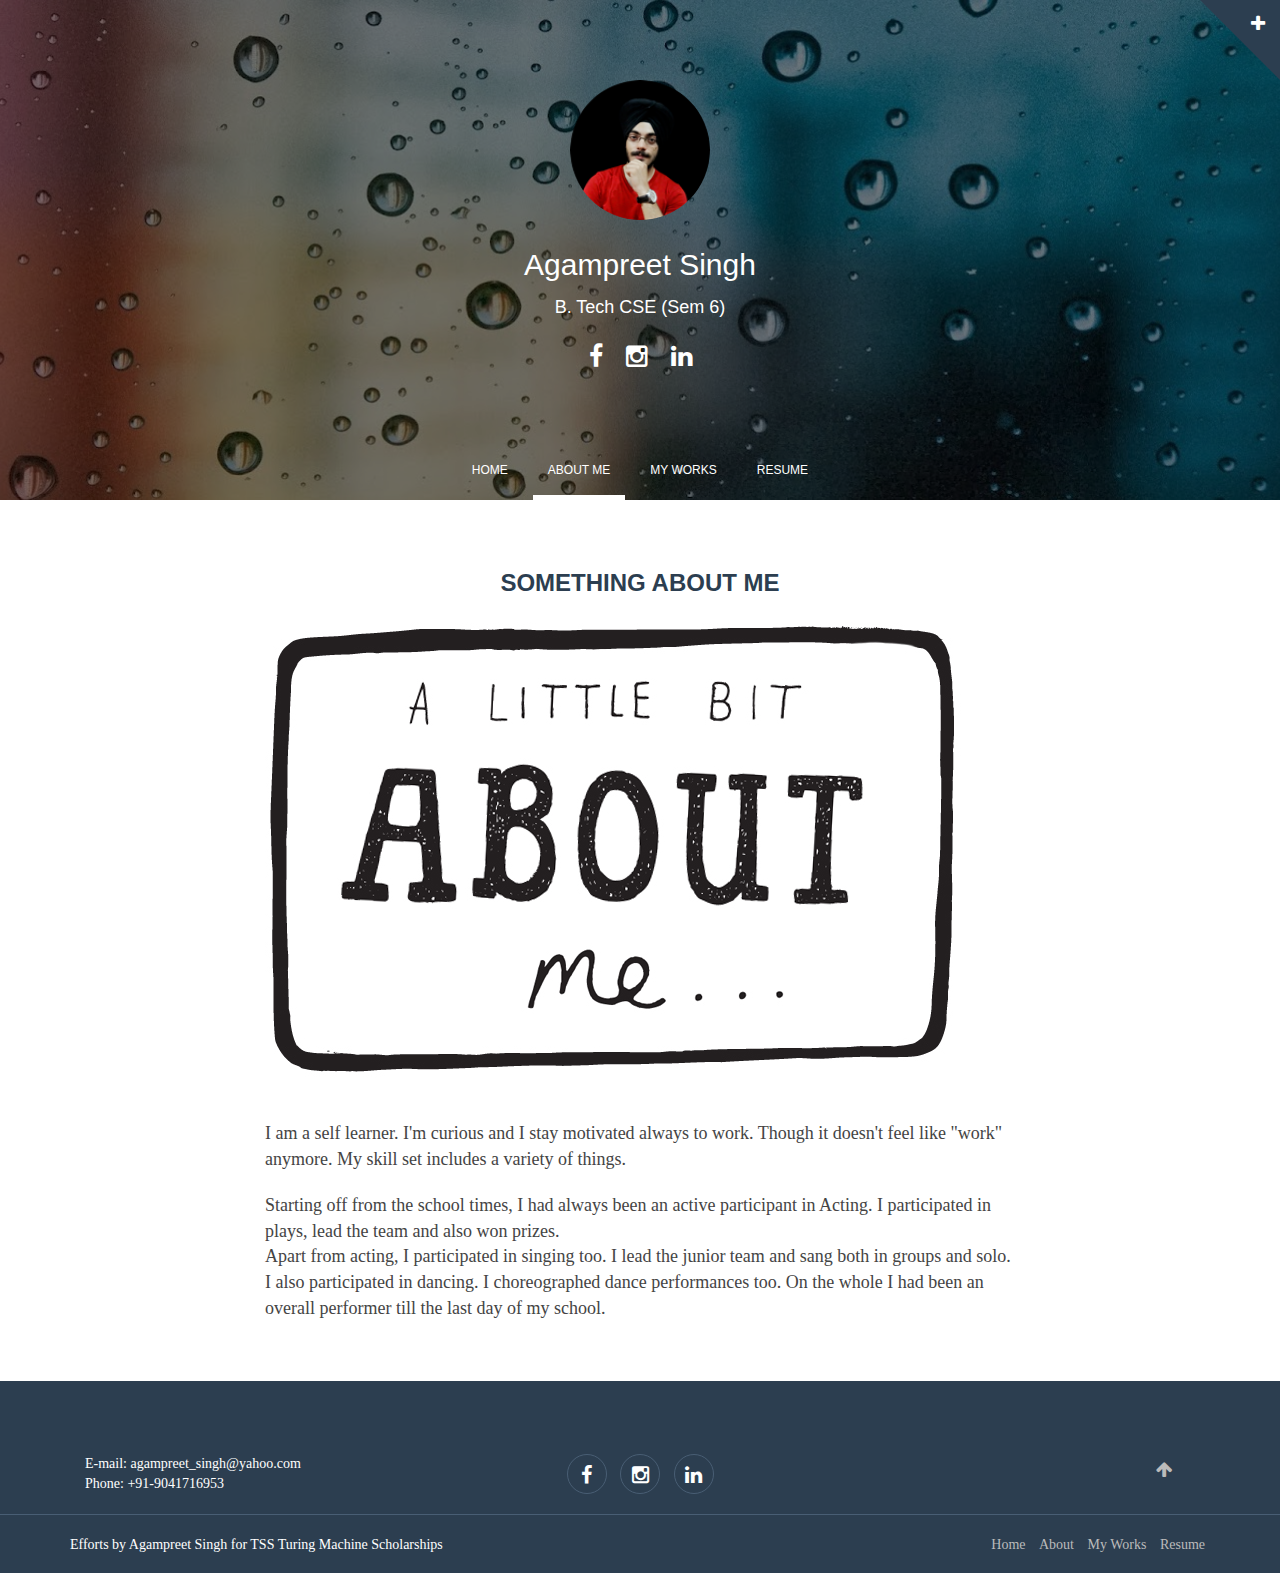
<file: about.html>
<!DOCTYPE html>
<html lang="en">
<head>
	<meta charset="UTF-8">
	<meta name="viewport" content="width=device-width, initial-scale=1.0">
    <meta name="description" content="">
    <meta name="author" content="">
	<title>Agampreet Singh | The artistic geek </title>
          <meta charset="UTF-8">
  <meta name="description" content="Resume/ CV of Agampreet Singh">
  <meta name="keywords" content="Agampreet Singh, CV, Resume, Developer, Geek, Sikh Geek, GNDU, Jalandhar">
  <meta name="author" content="John Doe">
        <link rel="apple-touch-icon" sizes="57x57" href="mg//apple-icon-57x57.png">
<link rel="apple-touch-icon" sizes="60x60" href="img/icon/apple-icon-60x60.png">
<link rel="apple-touch-icon" sizes="72x72" href="img/icon/apple-icon-72x72.png">
<link rel="apple-touch-icon" sizes="76x76" href="img/icon/apple-icon-76x76.png">
<link rel="apple-touch-icon" sizes="114x114" href="img/icon/apple-icon-114x114.png">
<link rel="apple-touch-icon" sizes="120x120" href="img/icon/apple-icon-120x120.png">
<link rel="apple-touch-icon" sizes="144x144" href="img/icon/apple-icon-144x144.png">
<link rel="apple-touch-icon" sizes="152x152" href="img/icon/apple-icon-152x152.png">
<link rel="apple-touch-icon" sizes="180x180" href="img/icon/apple-icon-180x180.png">
<link rel="icon" type="image/png" sizes="192x192"  href="img/icon/android-icon-192x192.png">
<link rel="icon" type="image/png" sizes="32x32" href="img/icon/favicon-32x32.png">
<link rel="icon" type="image/png" sizes="96x96" href="img/icon/favicon-96x96.png">
<link rel="icon" type="image/png" sizes="16x16" href="img/icon/favicon-16x16.png">
<link rel="manifest" href="/manifest.json">
<meta name="msapplication-TileColor" content="#ffffff">
<meta name="msapplication-TileImage" content="/ms-icon-144x144.png">
<meta name="theme-color" content="#ffffff">
	<!-- Stylesheets -->
	<link rel="stylesheet" href="css/font-awesome.min.css">
	<link rel="stylesheet" href="css/bootstrap.min.css">
	<link rel="stylesheet" href="css/style.css">
	<!-- Google fonts -->
	<!--<link href='https://fonts.googleapis.com/css?family=PT+Serif:400,700' rel='stylesheet' type='text/css'>
	<link href='https://fonts.googleapis.com/css?family=Montserrat:400,700' rel='stylesheet' type='text/css'>
	<link href='https://fonts.googleapis.com/css?family=PT+Sans:400,700' rel='stylesheet' type='text/css'>
	--><!-- modernizr -->
	<script src="js/modernizr.js"></script>
	<!--[if lt IE 9]>
      <script src="js/html5shiv.js"></script>
      <script src="js/respond.min.js"></script>
    <![endif]-->
</head>
<body>
	<!-- ====================================================
	header section -->
	 <div class="top-bar">
		<div class="container">
			<div class="row">
				<div class="col-md-12">
					
				</div>
			</div>
		</div>
	</div>
	<div class="banner" id="home"></div>
	<header class="header">
		<div class="container-fluid">
			<div class="row">
				<div class="top-nav"></div>
				<div class="top-click">
					<a href="#"><i class="fa fa-plus"></i></a>
					<a href="#"><i class="fa fa-minus"></i></a>
				</div>
			</div>
		</div>
		<div class="container">
			<div class="row">
				<div class="col-md-8 col-md-offset-2 no-padding">
					<div class="col-md-12 text-center user">
						<img src="img/user.png" alt="Me" class="img-circle">
						<h1>Agampreet Singh</h1>
						<h4>B. Tech CSE (Sem 6)</h4>
						<div class="social-icons">
							<a href="https://www.facebook.com/agampreetsingharora" target="_blank"><i class="fa fa-facebook"></i></a>
                                                        <a href="https://www.instagram.com/agampreet_singh/" target="_blank"><i class="fa fa-instagram"></i></a>
							<a href="https://www.linkedin.com/in/agampreet-singh-arora/" target="_blank"><i class="fa fa-linkedin"></i></a>
							
						</div>
					</div>
					<!-- nav starts here -->
					<div class="col-md-12">	
						<div class="main-nav">
							<nav class="navbar navbar-default">
							  <div class="container-fluid">
							    <!-- Brand and toggle get grouped for better mobile display -->
							    <div class="navbar-header">
							      <button type="button" class="navbar-toggle collapsed" data-toggle="collapse" data-target="#bs-example-navbar-collapse-1" aria-expanded="false">
							        <span class="sr-only">Toggle navigation</span>
							        <span class="icon-bar"></span>
							        <span class="icon-bar"></span>
							        <span class="icon-bar"></span>
							      </button>
							    </div>

							    <!-- Collect the nav links, forms, and other content for toggling -->
							    <div class="collapse navbar-collapse text-center" id="bs-example-navbar-collapse-1">
							      <ul class="nav navbar-nav">
							        <li><a href="index.html">home</a></li>
							        <li><a class="active" href="about.html">about me</a></li>
							        <li><a href="works.html">my works</a></li>
							        <li><a href="resume.html">Resume</a></li>
							      </ul>
							    </div><!-- /.navbar-collapse -->
							  </div><!-- /.container-fluid -->
							</nav>
						</div>
					</div>
				</div>
			</div>
		</div>
	</header><!-- end of header section -->

	<!-- about section -->
	<section class="about text-center">
		<div class="container">
			<div class="row">
				<div class="col-md-8 col-md-offset-2">
					<h2>Something about me</h2>
					

					<img src="img/kallu.jpg" alt="" class="img-responsive">
					<p>I am a self learner. I'm curious and I stay motivated always to work. Though it doesn't feel like "work" anymore. My skill set includes a variety of things.</p>
                                        <p>Starting off from the school times, I had always been an active participant in Acting. I participated in plays, lead the team and also won prizes.<br>Apart from acting, I participated in singing too. I lead the junior team and sang both in groups and solo. I also participated in dancing. I choreographed dance performances too. On the whole I had been an overall performer till the last day of my school.</p>
					
				</div>
			</div>
		</div>
	</section>
 <!-- Footer Section
	============================================================= -->
	<footer class="footer">
		<div class="container">
			
                    <div class="row">
				<div class="col-md-12">
					<div class="col-md-4">
						
						
						
						<address>
                                                    <br>
							E-mail: agampreet_singh@yahoo.com <br>
							Phone: +91-9041716953 
						</address>
					</div>
					<div class="col-md-4">
						
						<div class="socials text-center">
                                                    
							<a href="https://www.facebook.com/agampreetsingharora"><i class="fa fa-facebook"></i></a>
                                                        <a href="https://www.instagram.com/agampreet_singh/"><i class="fa fa-instagram"></i></a>
							<a href="https://www.linkedin.com/agampreet-singh-arora"><i class="fa fa-linkedin"></i></a>
                                                        
						</div>
					</div>
                                    <div class="col-md-4">
					<div class="text-right">
			<a href="#home"><i class="fa fa-arrow-up"></i></a>
		</div>
                                        
				</div>
			</div>
		</div>
		
                </div>
		<div class="footer-bottom">
			<div class="container">
				<div class="row">
					<div class="col-md-6">
                                            <br>
						<p>Efforts by Agampreet Singh for TSS Turing Machine Scholarships</p>
                                            </div>
					<div class="col-md-6 footer-menu text-right">
						<ul class="list-inline">
							<li><a href="index.html">home</a></li>
							<li><a href="about.html">about</a></li>
							<li><a href="works.html">my works</a></li>
							<li><a href="resume.html">Resume</a></li>
						</ul>
					</div>
				</div>
			</div>
                    
		</div>
	</footer>
	<!-- script tags
	============================================================= -->
	<script src="js/jquery-2.1.1.js"></script>
	<script src="js/jquery.mixitup.js"></script>
	<script src="js/smoothscroll.js"></script>
	<script src="js/bootstrap.min.js"></script>
	<script src="js/custom.js"></script>
</body>
</html>
</file>
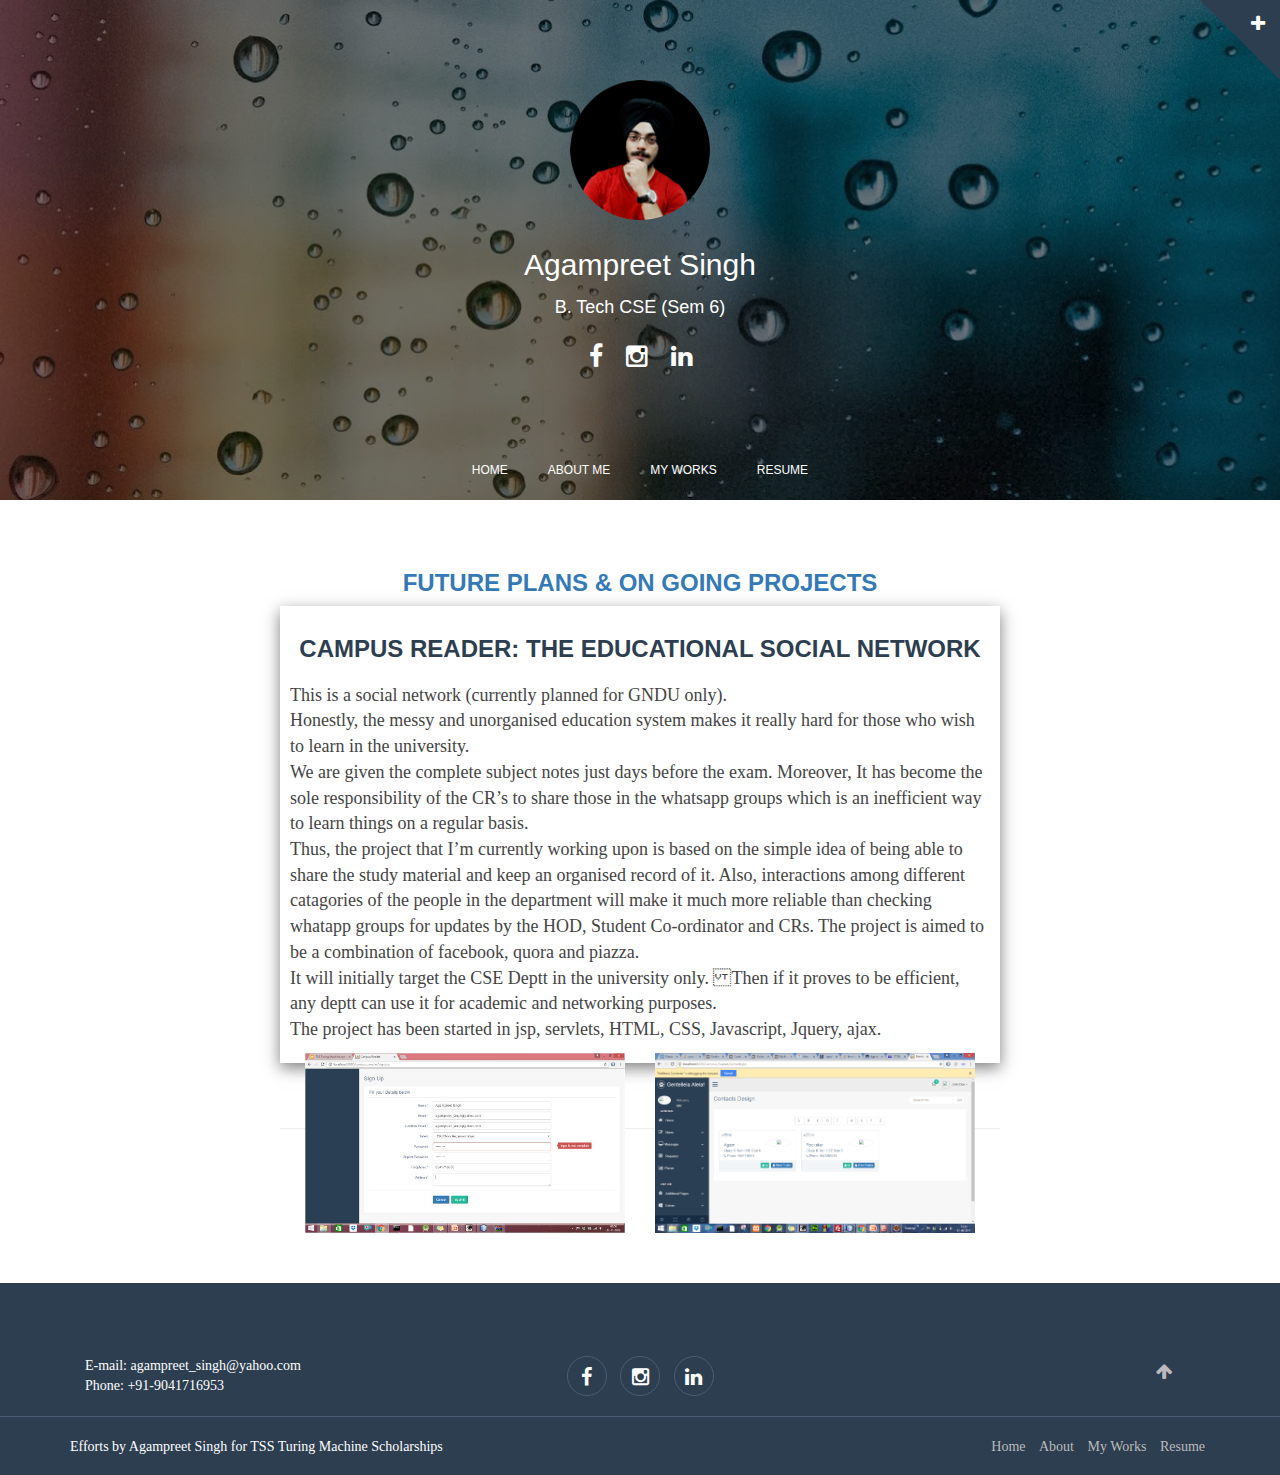
<file: plans.html>
<!DOCTYPE html>
<html lang="en">
<head>
	<meta charset="UTF-8">
	<meta name="viewport" content="width=device-width, initial-scale=1.0">
    <meta name="description" content="">
    <meta name="author" content="">
	<title>Agampreet Singh | The artistic geek </title>
          <meta charset="UTF-8">
  <meta name="description" content="Resume/ CV of Agampreet Singh">
  <meta name="keywords" content="Agampreet Singh, CV, Resume, Developer, Geek, Sikh Geek, GNDU, Jalandhar">
  <meta name="author" content="John Doe">
        <link rel="apple-touch-icon" sizes="57x57" href="mg//apple-icon-57x57.png">
<link rel="apple-touch-icon" sizes="60x60" href="img/icon/apple-icon-60x60.png">
<link rel="apple-touch-icon" sizes="72x72" href="img/icon/apple-icon-72x72.png">
<link rel="apple-touch-icon" sizes="76x76" href="img/icon/apple-icon-76x76.png">
<link rel="apple-touch-icon" sizes="114x114" href="img/icon/apple-icon-114x114.png">
<link rel="apple-touch-icon" sizes="120x120" href="img/icon/apple-icon-120x120.png">
<link rel="apple-touch-icon" sizes="144x144" href="img/icon/apple-icon-144x144.png">
<link rel="apple-touch-icon" sizes="152x152" href="img/icon/apple-icon-152x152.png">
<link rel="apple-touch-icon" sizes="180x180" href="img/icon/apple-icon-180x180.png">
<link rel="icon" type="image/png" sizes="192x192"  href="img/icon/android-icon-192x192.png">
<link rel="icon" type="image/png" sizes="32x32" href="img/icon/favicon-32x32.png">
<link rel="icon" type="image/png" sizes="96x96" href="img/icon/favicon-96x96.png">
<link rel="icon" type="image/png" sizes="16x16" href="img/icon/favicon-16x16.png">
<link rel="manifest" href="/manifest.json">
<meta name="msapplication-TileColor" content="#ffffff">
<meta name="msapplication-TileImage" content="/ms-icon-144x144.png">
<meta name="theme-color" content="#ffffff">
	<!-- Stylesheets -->
	<link rel="stylesheet" href="css/font-awesome.min.css">
	<link rel="stylesheet" href="css/bootstrap.min.css">
	<link rel="stylesheet" href="css/style.css">
	<!-- Google fonts -->
	<!--<link href='https://fonts.googleapis.com/css?family=PT+Serif:400,700' rel='stylesheet' type='text/css'>
	<link href='https://fonts.googleapis.com/css?family=Montserrat:400,700' rel='stylesheet' type='text/css'>
	<link href='https://fonts.googleapis.com/css?family=PT+Sans:400,700' rel='stylesheet' type='text/css'>
	--><!-- modernizr -->
	<script src="js/modernizr.js"></script>
	<!--[if lt IE 9]>
      <script src="js/html5shiv.js"></script>
      <script src="js/respond.min.js"></script>
    <![endif]-->
</head>
<body>
	<!-- ====================================================
	header section -->
	 <div class="top-bar">
		<div class="container">
			<div class="row">
				<div class="col-md-12">
					
				</div>
			</div>
		</div>
	</div>
	<div class="banner" id="home"></div>
	<header class="header">
		<div class="container-fluid">
			<div class="row">
				<div class="top-nav"></div>
				<div class="top-click">
					<a href="#"><i class="fa fa-plus"></i></a>
					<a href="#"><i class="fa fa-minus"></i></a>
				</div>
			</div>
		</div>
		<div class="container">
			<div class="row">
				<div class="col-md-8 col-md-offset-2 no-padding">
					<div class="col-md-12 text-center user">
						<img src="img/user.png" alt="Me" class="img-circle">
						<h1>Agampreet Singh</h1>
						<h4>B. Tech CSE (Sem 6)</h4>
						<div class="social-icons">
							<a href="https://www.facebook.com/agampreetsingharora" target="_blank"><i class="fa fa-facebook"></i></a>
                                                        <a href="https://www.instagram.com/agampreet_singh/" target="_blank"><i class="fa fa-instagram"></i></a>
							<a href="https://www.linkedin.com/in/agampreet-singh-arora/" target="_blank"><i class="fa fa-linkedin"></i></a>
							
						</div>
					</div>
					<!-- nav starts here -->
					<div class="col-md-12">	
						<div class="main-nav">
							<nav class="navbar navbar-default">
							  <div class="container-fluid">
							    <!-- Brand and toggle get grouped for better mobile display -->
							    <div class="navbar-header">
							      <button type="button" class="navbar-toggle collapsed" data-toggle="collapse" data-target="#bs-example-navbar-collapse-1" aria-expanded="false">
							        <span class="sr-only">Toggle navigation</span>
							        <span class="icon-bar"></span>
							        <span class="icon-bar"></span>
							        <span class="icon-bar"></span>
							      </button>
							    </div>

							    <!-- Collect the nav links, forms, and other content for toggling -->
							    <div class="collapse navbar-collapse text-center" id="bs-example-navbar-collapse-1">
							      <ul class="nav navbar-nav">
							        <li><a href="index.html">home</a></li>
							        <li><a href="about.html">about me</a></li>
							        <li><a href="works.html">my works</a></li>
							        <li><a href="resume.html">Resume</a></li>
							      </ul>
							    </div><!-- /.navbar-collapse -->
							  </div><!-- /.container-fluid -->
							</nav>
						</div>
					</div>
				</div>
			</div>
		</div>
	</header><!-- end of header section -->

	<!-- about section -->
	<section class="about text-center">
		<div class="container">
			<div class="row">
				<div class="col-md-8 col-md-offset-2">
                                    <div class="col-md-12">
						<article class="single-post">
							<div class="post-header text-center">
								<h2><a href="#">Future Plans & On going Projects</a></h2>
								
							</div>
                                                    <div class="modal-content" style="padding: 10px">
					<h2>Campus Reader: The Educational Social Network</h2>
					

					
					<p>
                                                                This is a social network (currently planned for GNDU only).<br>
                                                                Honestly, the messy and unorganised education system makes it really hard for those who wish to learn in the university. 
                                                                <br>
                                                                We are given the complete subject notes just days before the exam. Moreover, It has become the sole responsibility of the CR’s to share those in the whatsapp groups which is an inefficient way to learn things on a regular basis. 
                                                                <br>
                                                                Thus, the project that I’m currently working upon is based on the simple idea of being able to share the study material and keep an organised record of it. Also, interactions among different catagories of the people in the department will make it much more reliable than checking whatapp groups for updates by the HOD, Student Co-ordinator and CRs. The project is aimed to be a combination of facebook, quora and piazza. 
                                                                <br>
                                                                It will initially target the CSE Deptt in the university only. Then if it proves to be efficient, any deptt can use it for academic and networking purposes. 
                                                                <br>
The project has been started in jsp, servlets, HTML, CSS, Javascript, Jquery, ajax.
                                                            </p>
                                                            <div class="col-md-6"><img src="img/works/cr1.jpg" alt="" class="img-responsive"></div>
                                                            <div class="col-md-6"><img src="img/works/cr2.jpg" alt="" class="img-responsive"></div>
                                                    </div>
                                                </article>
</div>
                                                            </div>
                                </div>
			</div>
		
	</section>
 <!-- Footer Section
	============================================================= -->
	<footer class="footer">
		<div class="container">
			
                    <div class="row">
				<div class="col-md-12">
					<div class="col-md-4">
						
						
						
						<address>
                                                    <br>
							E-mail: agampreet_singh@yahoo.com <br>
							Phone: +91-9041716953 
						</address>
					</div>
					<div class="col-md-4">
						
						<div class="socials text-center">
                                                    
							<a href="https://www.facebook.com/agampreetsingharora"><i class="fa fa-facebook"></i></a>
                                                        <a href="https://www.instagram.com/agampreet_singh/"><i class="fa fa-instagram"></i></a>
							<a href="https://www.linkedin.com/agampreet-singh-arora"><i class="fa fa-linkedin"></i></a>
                                                        
						</div>
					</div>
                                    <div class="col-md-4">
					<div class="text-right">
			<a href="#home"><i class="fa fa-arrow-up"></i></a>
		</div>
                                        
				</div>
			</div>
		</div>
		
                </div>
		<div class="footer-bottom">
			<div class="container">
				<div class="row">
					<div class="col-md-6">
                                            <br>
						<p>Efforts by Agampreet Singh for TSS Turing Machine Scholarships</p>
                                            </div>
					<div class="col-md-6 footer-menu text-right">
						<ul class="list-inline">
							<li><a href="index.html">home</a></li>
							<li><a href="about.html">about</a></li>
							<li><a href="works.html">my works</a></li>
							<li><a href="resume.html">Resume</a></li>
						</ul>
					</div>
				</div>
			</div>
                    
		</div>
	</footer>
	<!-- script tags
	============================================================= -->
	<script src="js/jquery-2.1.1.js"></script>
	<script src="js/jquery.mixitup.js"></script>
	<script src="js/smoothscroll.js"></script>
	<script src="js/bootstrap.min.js"></script>
	<script src="js/custom.js"></script>
</body>
</html>
</file>
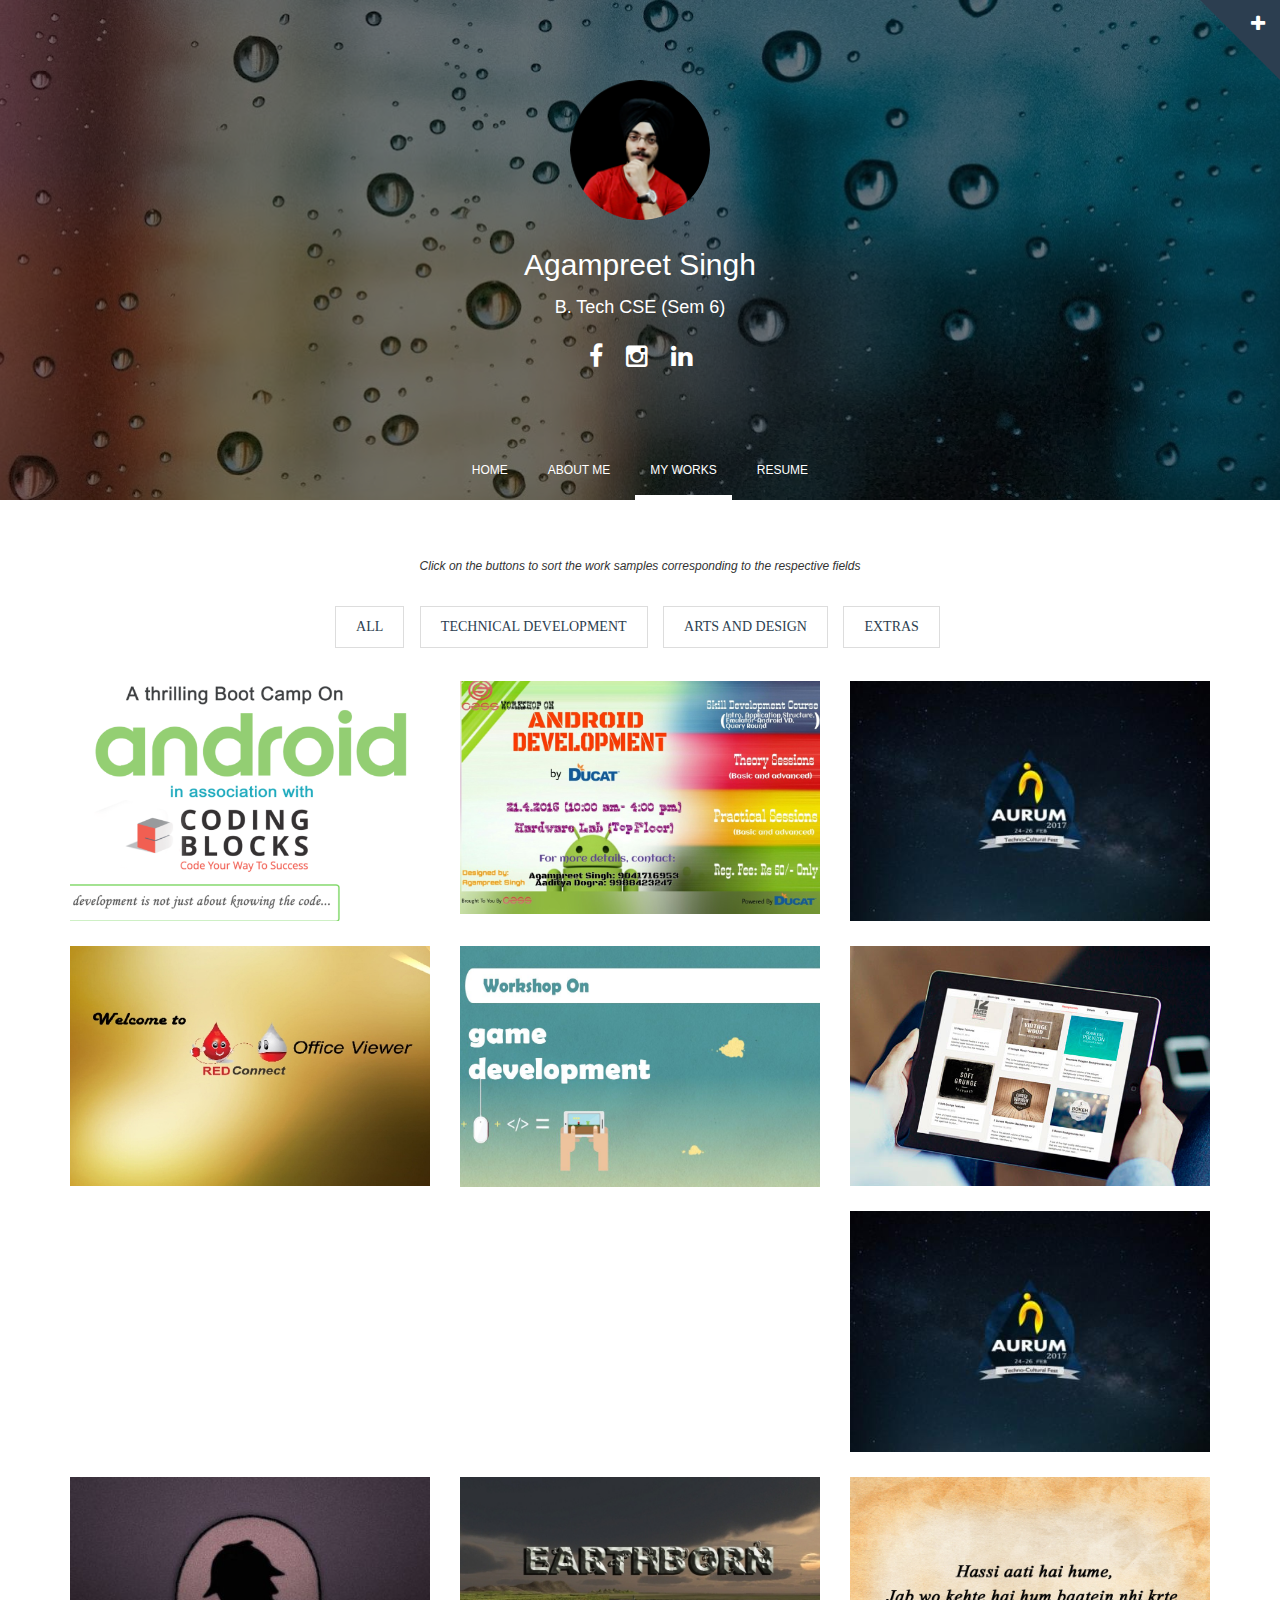
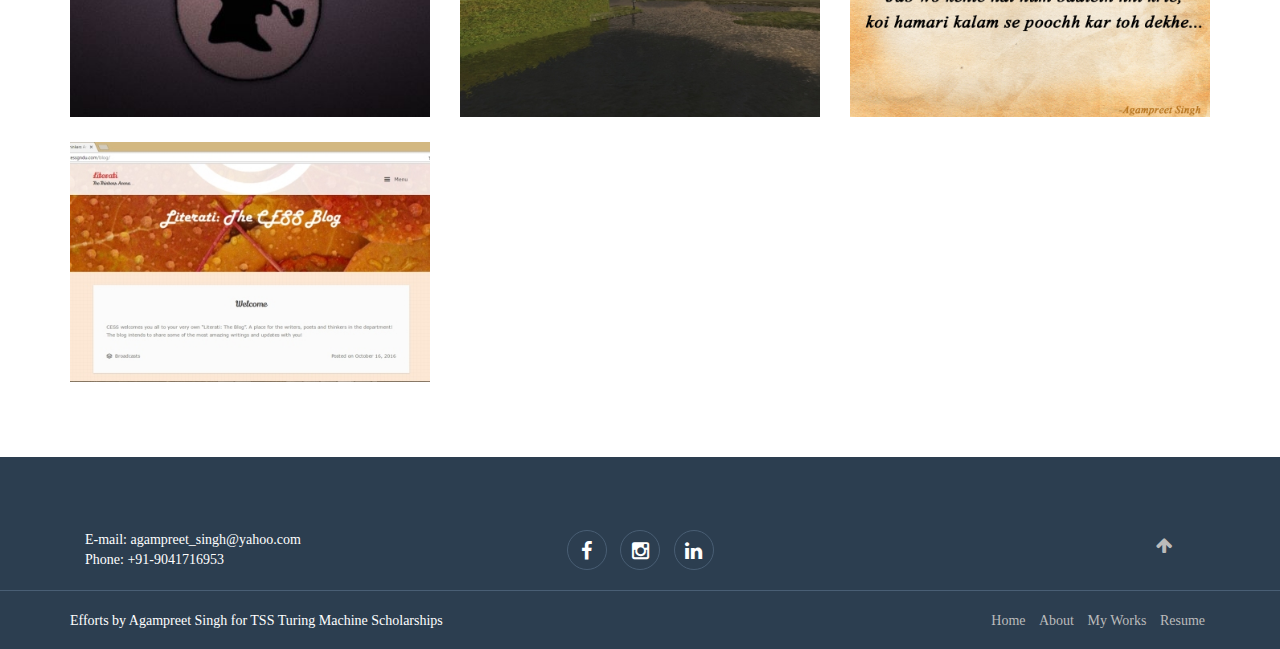
<file: works.html>
<!DOCTYPE html>
<html lang="en">
<head>
	<meta charset="UTF-8">
	<meta name="viewport" content="width=device-width, initial-scale=1.0">
    <meta name="description" content="">
    <meta name="author" content="">
	<title>Agampreet Singh | The artistic geek </title>
          <meta charset="UTF-8">
  <meta name="description" content="Resume/ CV of Agampreet Singh">
  <meta name="keywords" content="Agampreet Singh, CV, Resume, Developer, Geek, Sikh Geek, GNDU, Jalandhar">
  <meta name="author" content="John Doe">
        <link rel="apple-touch-icon" sizes="57x57" href="mg//apple-icon-57x57.png">
<link rel="apple-touch-icon" sizes="60x60" href="img/icon/apple-icon-60x60.png">
<link rel="apple-touch-icon" sizes="72x72" href="img/icon/apple-icon-72x72.png">
<link rel="apple-touch-icon" sizes="76x76" href="img/icon/apple-icon-76x76.png">
<link rel="apple-touch-icon" sizes="114x114" href="img/icon/apple-icon-114x114.png">
<link rel="apple-touch-icon" sizes="120x120" href="img/icon/apple-icon-120x120.png">
<link rel="apple-touch-icon" sizes="144x144" href="img/icon/apple-icon-144x144.png">
<link rel="apple-touch-icon" sizes="152x152" href="img/icon/apple-icon-152x152.png">
<link rel="apple-touch-icon" sizes="180x180" href="img/icon/apple-icon-180x180.png">
<link rel="icon" type="image/png" sizes="192x192"  href="img/icon/android-icon-192x192.png">
<link rel="icon" type="image/png" sizes="32x32" href="img/icon/favicon-32x32.png">
<link rel="icon" type="image/png" sizes="96x96" href="img/icon/favicon-96x96.png">
<link rel="icon" type="image/png" sizes="16x16" href="img/icon/favicon-16x16.png">
<link rel="manifest" href="/manifest.json">
<meta name="msapplication-TileColor" content="#ffffff">
<meta name="msapplication-TileImage" content="/ms-icon-144x144.png">
<meta name="theme-color" content="#ffffff">
	<!-- Stylesheets -->
	<link rel="stylesheet" href="css/font-awesome.min.css">
	<link rel="stylesheet" href="css/bootstrap.min.css">
	<link rel="stylesheet" href="css/style.css">
	<!-- Google fonts -->
	<!--<link href='https://fonts.googleapis.com/css?family=PT+Serif:400,700' rel='stylesheet' type='text/css'>
	<link href='https://fonts.googleapis.com/css?family=Montserrat:400,700' rel='stylesheet' type='text/css'>
	<link href='https://fonts.googleapis.com/css?family=PT+Sans:400,700' rel='stylesheet' type='text/css'>
	--><!-- modernizr -->
	<script src="js/modernizr.js"></script>
	<!--[if lt IE 9]>
      <script src="js/html5shiv.js"></script>
      <script src="js/respond.min.js"></script>
    <![endif]-->
</head>
<body>
	<!-- ====================================================
	header section -->
	 <div class="top-bar">
		<div class="container">
			<div class="row">
				<div class="col-md-12">
					
				</div>
			</div>
		</div>
	</div>
	<div class="banner" id="home"></div>
	<header class="header">
		<div class="container-fluid">
			<div class="row">
				<div class="top-nav"></div>
				<div class="top-click">
					<a href="#"><i class="fa fa-plus"></i></a>
					<a href="#"><i class="fa fa-minus"></i></a>
				</div>
			</div>
		</div>
		<div class="container">
			<div class="row">
				<div class="col-md-8 col-md-offset-2 no-padding">
					<div class="col-md-12 text-center user">
						<img src="img/user.png" alt="Me" class="img-circle">
						<h1>Agampreet Singh</h1>
						<h4>B. Tech CSE (Sem 6)</h4>
						<div class="social-icons">
							<a href="https://www.facebook.com/agampreetsingharora" target="_blank"><i class="fa fa-facebook"></i></a>
                                                        <a href="https://www.instagram.com/agampreet_singh/" target="_blank"><i class="fa fa-instagram"></i></a>
							<a href="https://www.linkedin.com/in/agampreet-singh-arora/" target="_blank"><i class="fa fa-linkedin"></i></a>
							
						</div>
					</div>
					<!-- nav starts here -->
					<div class="col-md-12">	
						<div class="main-nav">
							<nav class="navbar navbar-default">
							  <div class="container-fluid">
							    <!-- Brand and toggle get grouped for better mobile display -->
							    <div class="navbar-header">
							      <button type="button" class="navbar-toggle collapsed" data-toggle="collapse" data-target="#bs-example-navbar-collapse-1" aria-expanded="false">
							        <span class="sr-only">Toggle navigation</span>
							        <span class="icon-bar"></span>
							        <span class="icon-bar"></span>
							        <span class="icon-bar"></span>
							      </button>
							    </div>

							    <!-- Collect the nav links, forms, and other content for toggling -->
							    <div class="collapse navbar-collapse text-center" id="bs-example-navbar-collapse-1">
							      <ul class="nav navbar-nav">
							        <li><a href="index.html">Home</a></li>
							        <li><a href="about.html">About me</a></li>
							        <li><a class="active" href="works.html">My Works</a></li>
							        <li><a href="resume.html">Resume</a></li>
							      </ul>
							    </div><!-- /.navbar-collapse -->
							  </div><!-- /.container-fluid -->
							</nav>
						</div>
					</div>
				</div>
			</div>
		</div>
	</header><!-- end of header section -->

	<!-- portfolio section -->
	<section class="works text-center">
		<div class="container">
			<div class="row">
				<div class="col-md-12">
                                    <h6><em>Click on the buttons to sort the work samples corresponding to the respective fields</em></h6>
					<ul class="list-inline">
						<li class="filter active" data-filter=".all">All</li>
						<li class="filter" data-filter=".web-development">Technical Development</li>
						<li class="filter" data-filter=".web-design">Arts and Design</li>
						<li class="filter" data-filter=".website-customization">Extras</li>
					</ul>
				</div>
				<!-- single portfolio item -->
				<div class="col-md-4 col-sm-6 mix web-design all" data-myorder="2">
					<div class="single-work">
						<img src="img/works/workshipth.png" alt="#">
						<div class="overlay">
                                                    <h3>Graphic design for Coding Blocks</h3>
							<a href="#" type="button" data-toggle="modal" data-target="#myModal1"><i class="fa fa-search-plus"></i></a>
							<!-- Modal -->
						  <div class="modal fade" id="myModal1" role="dialog">
						    <div class="modal-dialog">
                                                            
						      <!-- Modal content-->
						      <div class="modal-content text-center">
						        <div class="modal-header">
						          <button type="button" class="close" data-dismiss="modal">&times;</button>
						          <h4>Android Workshop By Coding Blocks</h4>
						        </div>
						        <div class="col-md-12">
                                                            <div class="modal-body col-md-4 "></div>
							        <div class="modal-body col-md-4">
							        	<img src="img/works/workship1.jpg" alt="#">
							        	
							          	
							        </div>
                                                             <div class="modal-body col-md-4"></div>
						        </div>
                                                          <div class="col-md-12">
                                                          
                                                              <div class="modal-body col-md-4 ">Client Demanded Theme</div>
                                                              <div class="modal-body col-md-4 "> Feb, 2017</div>
                                                              <div class="modal-body col-md-4 ">Technology Used: Adobe Photoshop</div>
							        	
                                                          </div>
						        <div class="modal-footer">
						          <button type="button" class="btn btn-default" data-dismiss="modal">Close <i class="fa fa-times"></i></button>
						        </div>
						      </div>
						      
						    </div>
						  </div>
						</div>
					</div>
				</div>
                                
                                <!--Second item-->
                                <div class="col-md-4 col-sm-6 mix web-design all" data-myorder="2">
					<div class="single-work">
						<img src="img/works/ducat.jpg" alt="#">
						<div class="overlay">
                                                    <h3>DUCAT Android Development</h3>
							<a href="#" type="button" data-toggle="modal" data-target="#myModal3"><i class="fa fa-search-plus"></i></a>
							<!-- Modal -->
						  <div class="modal fade" id="myModal3" role="dialog">
						    <div class="modal-dialog">
                                                            
						      <!-- Modal content-->
						      <div class="modal-content text-center">
						        <div class="modal-header">
						          <button type="button" class="close" data-dismiss="modal">&times;</button>
						          <h4>DUCAT Android Development Workshop</h4>
						        </div>
						        <div class="col-md-12">
                                                            <div class="modal-body col-md-3 "></div>
							        <div class="modal-body col-md-6">
							        	<img src="img/works/ducat.jpg" alt="#">
							        	
							          	
							        </div>
                                                             <div class="modal-body col-md-3"></div>
						        </div>
                                                          <div class="col-md-12">
                                                          
                                                              <div class="modal-body col-md-4 ">Creative Theme</div>
                                                              <div class="modal-body col-md-4 "> Feb, 2017</div>
                                                              <div class="modal-body col-md-4 ">Technology Used: Adobe Photoshop, Image Ready, PicsArt</div>
							        	
                                                          </div>
						        <div class="modal-footer">
						          <button type="button" class="btn btn-default" data-dismiss="modal">Close <i class="fa fa-times"></i></button>
						        </div>
						      </div>
						      
						    </div>
						  </div>
						</div>
					</div>
				</div>
				<!-- single portfolio item -->
				<div class="col-md-4 col-sm-6 mix web-design all" data-myorder="2">
					<div class="single-work">
						<img src="img/works/aurumth.jpg" alt="#">
						<div class="overlay">
                                                    <h3>Aurum '17</h3>
							<a href="#" type="button" data-toggle="modal" data-target="#myModal2"><i class="fa fa-search-plus"></i></a>
							<!-- Modal -->
						  <div class="modal fade" id="myModal2" role="dialog">
						    <div class="modal-dialog">
                                                            
						      <!-- Modal content-->
						      <div class="modal-content text-center">
						        <div class="modal-header">
						          <button type="button" class="close" data-dismiss="modal">&times;</button>
						          <h4>Graphic design for Aurum '17</h4>
						        </div>
						        <div class="col-md-12">
                                                            <div class="modal-body col-md-4 ">
                                                                <img src="img/works/acousticcopy.jpg" alt="#">
                                                            </div>
							        <div class="modal-body col-md-4">
							        	<img src="img/works/clashofcodescopy.jpg" alt="#">
                                                                </div>
                                                            <div class="modal-body col-md-4">
                                                                <img src="img/works/reverbofinalcopy.jpg" alt="#">
                                                            </div>
                                                            <div class="modal-body col-md-4">
                                                                <img src="img/works/unlockedcopy3.jpg" alt="#">
                                                            </div>
                                                            <div class="modal-body col-md-4">
                                                                <img src="img/works/hackathonpngcopy.jpg" alt="#">
                                                            </div>
                                                             <div class="modal-body col-md-4">
                                                                <img src="img/works/musiclobby.jpg" alt="#">
                                                            </div>
                                                            
                                                             
						        </div>
                                                          <div class="col-md-12">
                                                          
                                                              <div class="modal-body col-md-4 ">Client Demanded Theme</div>
                                                              <div class="modal-body col-md-4 "> Feb, 2017</div>
                                                              <div class="modal-body col-md-4 ">Technology Used: Adobe Photoshop</div>
							        	
                                                          </div>
						        <div class="modal-footer">
						          <button type="button" class="btn btn-default" data-dismiss="modal">Close <i class="fa fa-times"></i></button>
						        </div>
						      </div>
						      
						    </div>
						  </div>
						</div>
					</div>
                                </div>
                                <!-- single portfolio item -->
				<div class="col-md-4 col-sm-6 mix web-development all" data-myorder="3">
					<div class="single-work">
						<img src="img/works/rc1th.jpg" alt="#">
						<div class="overlay">
							<h3>RedConnect Office</h3>
							<a href="#" data-toggle="modal" data-target="#myModal6"><i class="fa fa-search-plus"></i></a>
							<div class="modal fade" id="myModal6" role="dialog">
						    <div class="modal-dialog">
						    
						      <!-- Modal content-->
						      <div class="modal-content text-center">
						        <div class="modal-header">
						          <button type="button" class="close" data-dismiss="modal">&times;</button>
						          <h4>RedConnect Office</h4>
						        </div>
						        <div class="col-md-12">
							        <div class="modal-body col-md-8 col-md-offset-2">
							        	<img src="img/works/rc1.jpg" alt="#">
							        	<ul class="list-inline">
							        		
							        		<li>Finished Date: August, 2016 </li>
							        		<li>Technology: JAVA SE,MYSQL, Adobe Photoshop, JAVA Swings</li>
							        	</ul>
                                                                        
                                                                        <div class="col-md-12">
                                                                            Video Link: <a href="https://drive.google.com/file/d/0B2pdPQM8SX5zSHRSQlRFNGJ2RnM/view">Google Drive</a>    
                                                                            
                                                                        </div>
                                                                        <div class="col-md-12">
                                                                            <p>
                                                                              BloodConnect is an NGO that works throughout India to provide blood to the ones who need it. The main motive of the organisation is to overcome the shortage of blood units in India.Being a part of the Amritsar team of BloodConnect, I’ve observed some issues with the way we work to handle the blood unit requests. 
The team uses an Excel spreadsheet to put the details of the requests. But practically, the sheet is neither updated on a real-time basis nor we can co-ordinate properly to handle the request.
                                                                            </p>
                                                                            <p>
                                                                                For example: A request for O+ comes from a hospital in the city for a patient, it comes in the Whatsapp group as a message put by one of the members of the team to whom the attendant of the patient contacted. 
The main task is to arrange for a match. We do so by looking into the emergency donor database made during camps. But here’s where the clash occurs. If someone from the team is handling the request, no one knows until he/she sends a text. 
Secondly, there’s a big chance of calling the same person in the team again and again by all the team members handling the request since no one knows who has been called. Thirdly, the final status of the request remains unconfirmed until someone leaves a text. 
This is clearly an inefficient way of handling the requests knowing that the patient might be having the final moments of his life in need of blood.

                                                                            </p>
                                                                            <div class="col-md-6">
                                                                            <img src="img/works/rc2.jpg" alt="#">
                                                                            </div>
                                                                            <div class="col-md-6">
                                                                            <img src="img/works/rc3.jpg" alt="#">
                                                                            </div>
                                                                            <p>
                                                                                So office viewer adds automation to all this so that texting frequently won’t be compulsory and the team members can focus on handling the requests.

                                                                            </p>
                                                                            
                                                                            <p>
                                                                                <strong>Note: The NGO’s name has been written as RedConnect due to legal reasons. It’ll be changed to the actual name once the Delhi team confirms it.</strong>
</p>
                                                                            
                                                                        </div>
                                                                        
							        </div>
						        </div>
						        <div class="modal-footer">
						          <button type="button" class="btn btn-default" data-dismiss="modal">Close <i class="fa fa-times"></i></button>
						        </div>
						      </div>
						      
						    </div>
						  </div>
						</div>
					</div>
				</div>
                                <!--workshop-->
                                 <div class="col-md-4 col-sm-6 mix web-design all" data-myorder="2">
					<div class="single-work">
						<img src="img/works/gamedevth.jpg" alt="#">
						<div class="overlay">
                                                    <h3>Self Organised GameDev Workshop</h3>
							<a href="#" type="button" data-toggle="modal" data-target="#myModal4"><i class="fa fa-search-plus"></i></a>
							<!-- Modal -->
						  <div class="modal fade" id="myModal4" role="dialog">
						    <div class="modal-dialog">
                                                            
						      <!-- Modal content-->
						      <div class="modal-content text-center">
						        <div class="modal-header">
						          <button type="button" class="close" data-dismiss="modal">&times;</button>
						          <h4>Poster Design for the Workshops</h4>
						        </div>
						        <div class="col-md-12">
                                                            <div class="modal-body col-md-6 ">
                                                                <img src="img/works/gamedev.jpg" alt="#">
                                                            </div>
							        <div class="modal-body col-md-6">
							        	<img src="img/works/gamedev2.jpg" alt="#">
							        	
							          	
							        </div>
                                                             
						        </div>
                                                          <div class="col-md-12">
                                                          
                                                              <div class="modal-body col-md-4 ">Creative Theme</div>
                                                              <div class="modal-body col-md-4 "> Feb, 2017</div>
                                                              <div class="modal-body col-md-4 ">Technology Used: Adobe Photoshop, Image Ready, PicsArt</div>
							        	
                                                          </div>
						        <div class="modal-footer">
						          <button type="button" class="btn btn-default" data-dismiss="modal">Close <i class="fa fa-times"></i></button>
						        </div>
						      </div>
						      
						    </div>
						  </div>
						</div>
					</div>
				</div>
				<!-- single portfolio item -->
				<div class="col-md-4 col-sm-6 mix web-development all" data-myorder="4">
					<div class="single-work">
						<img src="img/works/5.jpg" alt="#">
						<div class="overlay">
							<h3>Mentorship</h3>
							<a href="#" data-toggle="modal" data-target="#myModal5"><i class="fa fa-search-plus"></i></a>
							<div class="modal fade" id="myModal5" role="dialog">
						    <div class="modal-dialog">
						    
						      <!-- Modal content-->
						      <div class="modal-content text-center">
						        <div class="modal-header">
						          <button type="button" class="close" data-dismiss="modal">&times;</button>
						          <h4>Teaching and Mentorship</h4>
						        </div>
						        <div class="col-md-12">
							        <div class="modal-body col-md-8 col-md-offset-2">
                                                                    <p>
                                                                        I have been teaching and mentoring juniors quite long before I was selected as the Team Lead of the technical Society. The reason I like doing so is the sole purpose of sharing. 
                                                                        <br>
                                                                        I was an IIT aspirant and I still remember how it felt to not get into one. But I still feel confident and able enough to compete with the ones in those in colleges because in the end, it's all about how passionate a person is not what college he belongs to; though the environment has some effect. 
                                                                        <br>
                                                                        That's the belief I wish to share while I share the concepts of coding and other technical skills with all my mates.
                                                                    </p>
                                                                    <br>
                                                                    <br>
                                                                    
							          	
                                                                    <p>
                                                                        
                                                                    </p>
                                                                    <div class="modal-content">
                                                                        <p>
                                                                    Algorithm and Coding sessions take place at 5 PM in the evening on week days.
                                                                  
                                                                </p>
                                                            <div class=" col-md-6 text-center">
                                                               
                                                                <img src="img/works/mentor1.jpeg" alt="#">
                                                                
                                                            </div>
                                                                    
                                                                    <div class="col-md-6 text-center">
                                                               
                                                                <img src="img/works/mentor2.jpeg" alt="#">
                                                                
                                                            </div>
                                                                        
                                                                    </div>
                                                                    <div style="color: white">
                                                                        Game
                                                                    </div>
                                                                <div class="modal-content">
                                                                        <p>
                                                                    Session on Game Development: Beginner to intermediate Level
                                                                  
                                                                </p>
                                                                <div class="col-md-12" style="color: #666666"><em>The session took place on 18th of March and recorded the highest attendance in a workshop. More than 120 students came to attend the session and gave a very positive feedback.</em></div>
                                                                
                                                            <div class=" col-md-4 text-center">
                                                               
                                                                <img src="img/works/game1.jpeg" alt="#">
                                                                
                                                            </div>
                                                                    <div class=" col-md-4 text-center">
                                                               
                                                                <img src="img/works/game2.jpeg" alt="#">
                                                                
                                                            </div>
                                                                    
                                                                    <div class="col-md-4 text-center">
                                                               
                                                                <img src="img/works/game3.jpeg" alt="#">
                                                                
                                                            </div>
                                                                      </div>
                                                                    <div style="color: white">
                                                                        Game
                                                                    </div>
                                                                <div class="modal-content">
                                                                        <p>
                                                                    Session on Game Development: 3D Game Development V2.0
                                                                  
                                                                </p>
                                                                <div class="col-md-12" style="color: #666666"><em>I took this session on demand by the attendees of the previous session. 3D Game development was taught and many students captured their interest in Game Development. I was happy when just in two sessions, many students practiced and showed their dedication by sending me the games they made after attending the session</em></div>
                                                              
                                                            <div class=" col-md-8 text-center">
                                                               
                                                                <img src="img/works/game21.jpeg" alt="#">
                                                                
                                                            </div>
                                                                
                                                                    <div class=" col-md-4 text-center">
                                                               
                                                                <img src="img/works/game21.jpg" alt="#">
                                                                
                                                            </div><div class="col-md-4">
                                                               </div>
                                                                    
                                                                    
                                                                      </div>  
                                                                    
                                                                    
                                                                    
                                                                    
                                                                    </div> 
                                                                    
						        </div>
						        <div class="modal-footer">
						          <button type="button" class="btn btn-default" data-dismiss="modal">Close <i class="fa fa-times"></i></button>
						        </div>
						      </div>
						      
						    </div>
						  </div>
						</div>
					</div>
				</div>
				<!-- single portfolio item -->
				<div class="col-md-4 col-sm-6 mix web-development all" data-myorder="6">
					<div class="single-work">
						<img src="img/works/aurumth.jpg" alt="#">
						<div class="overlay">
							<h3>Aurumfest: The official website</h3>
							<a href="#" data-toggle="modal" data-target="#fest"><i class="fa fa-search-plus"></i></a>
							<div class="modal fade" id="fest" role="dialog">
						    <div class="modal-dialog">
						    
						      <!-- Modal content-->
						      <div class="modal-content text-center">
						        <div class="modal-header">
						          <button type="button" class="close" data-dismiss="modal">&times;</button>
						          <h4>AurumFest: The official website for Aurum'17</h4>
						        </div>
						        <div class="col-md-12">
							        <div class="modal-body col-md-8 col-md-offset-2">
							        	<img src="img/works/aurum.jpg" alt="#">
							        	<ul class="list-inline">
							        		
							        		<li>Finished Date: Feb 1, 2017 </li>
							        		<li>Technology: HTML, CSS, JS and Bootstrap 3, PHP, AJAX</li>
							        	</ul>
                                                                        <div class="col-md-12">
                                                                            Project Link: <a href="http://aurumfest.com/">www.aurumfest.com</a>
                                                                        </div>
                                                                        <p>
                                                                            Was the project lead and developer in the team to create the official website of the Techno-Cultural fest of Guru Nanak Dev University, Amritsar. The site mapped the event flow and supported online registrations.
The process of displaying dynamic data in the site was coded in PHP with the database scripting in SQL.</p>
                                                                        
                                                                        <p>
                                                                        <div class="col-md-6">
                                                                            <img src="img/works/aurum2.jpg" alt="#">
                                                                        </div> 
                                                                        <div class="col-md-6">
                                                                            <img src="img/works/aurum3.jpg" alt="#">
                                                                        </div> 
                                                                            
                                                                        </p>
                                                                
                                                                </div>
                                                            
						        </div>
						        <div class="modal-footer">
						          <button type="button" class="btn btn-default" data-dismiss="modal">Close <i class="fa fa-times"></i></button>
						        </div>
						      </div>
						      
						    </div>
						  </div>
						</div>
					</div>
				</div>
				<!-- single portfolio item -->
				<div class="col-md-4 col-sm-6 mix web-development all" data-myorder="7">
					<div class="single-work">
						<img src="img/works/sherth.jpg" alt="#">
						<div class="overlay">
							<h3>Sherlock: Aurum'17</h3>
							<a href="#" data-toggle="modal" data-target="#myModal7"><i class="fa fa-search-plus"></i></a>
							<div class="modal fade" id="myModal7" role="dialog">
						    <div class="modal-dialog">
						    
						      <!-- Modal content-->
						      <div class="modal-content text-center">
						        <div class="modal-header">
						          <button type="button" class="close" data-dismiss="modal">&times;</button>
						          <h4>Sherlock: The contest site for Aurum'17</h4>
						        </div>
						        <div class="col-md-12">
							        <div class="modal-body col-md-8 col-md-offset-2" data-myorder="8">
							        	<img src="img/works/sher.jpg" alt="#">
							        	<ul class="list-inline">
							        		
							        		<li>Finished Date: Feb 9, 2015 </li>
							        		<li>Technology: PHP, AJAX, SQL, HTML, CSS, JS and Bootstrap 3</li>
							        	</ul>
                                                                        <div class="col-md-12">
                                                                            Project Link: <a href="http://sherlock.aurumfest.com/">sherlock.aurumfest.com</a>
                                                                        </div>
                                                                        <p>
                                                                            Developed the contest site for 'Sherlock', a technical quiz based competition in Aurum 2017(the techno-cultural fest of Guru Nanak Dev University, Amritsar). 
                                                                            The website was designed to let users login and compete with other users to find a place in the rank chart . By solving technical puzzles. <br>
The backend has been coded in php.
                                                                        </p>
                                                                        <div class="col-md-6">
                                                                            <img src="img/works/sher2.jpg" alt="#">
                                                                        </div> 
                                                                        <div class="col-md-6">
                                                                            <img src="img/works/sher3.jpg" alt="#">
                                                                        </div> 
                                                                        
							        </div>
						        </div>
						        <div class="modal-footer">
						          <button type="button" class="btn btn-default" data-dismiss="modal">Close <i class="fa fa-times"></i></button>
						        </div>
						      </div>
						      
						    </div>
						  </div>
						</div>
					</div>
				</div>
				<!-- single portfolio item -->
				<div class="col-md-4 col-sm-6 mix web-development all" data-myorder="9">
					<div class="single-work">
						<img src="img/works/earthth.jpg" alt="#">
						<div class="overlay">
							<h3>EarthBorn</h3>
							<a href="#" data-toggle="modal" data-target="#myModal8"><i class="fa fa-search-plus"></i></a>
							<div class="modal fade" id="myModal8" role="dialog">
						    <div class="modal-dialog">
						    
						      <!-- Modal content-->
						      <div class="modal-content text-center">
						        <div class="modal-header">
						          <button type="button" class="close" data-dismiss="modal">&times;</button>
						          <h4>EarthBorn: A 3D Video Game</h4>
						        </div>
						        <div class="col-md-12">
							        <div class="modal-body col-md-8 col-md-offset-2">
							        	<img src="img/works/earth1.jpg" alt="#">
							        	<ul class="list-inline">
							        		
							        		<li>Finished Date: April 15, 2016 </li>
							        		<li>Technology: JavaScript, Unity 3D, Blender, Adobe Photoshop, C#(Beginner level)</li>
							        	</ul>
                                                                        
                                                                        <p>
                                                                          The Game was made as a submission for TCS GameOn 2016, a game development contest by TCS on ‘Campus Commune’.
The game qualified in the concept round and the prototype phase. But due to the clash with department exams, the complete game wasn’t made so it didn’t win the contest.   
                                                                        </p>
                                                                        <p>
                                                                            Campus Commune rewards points after a success in any of the events. The game earned 500 points.
                                                                        </p>
                                                                        
                                                                </div>
                                                            <div class="col-md-4">
                                                                            <img src="img/works/earth2.jpg" alt="#">
                                                                            <br>
                                                                            Level 1: Cleaning the City
                                                                        </div> 
                                                                        <div class="col-md-4">
                                                                            <img src="img/works/earth3.jpg" alt="#">
                                                                            <br>
                                                                            Level 2: Searching for the Loss
                                                                        </div>
                                                            <div class=" col-md-4">
                                                                            <img src="img/works/earth4.jpg" alt="#">
                                                                            <br>
                                                                            Level 3: Securing the Future
                                                                        </div>
						        </div>
                                                          <div class="modal-body col-md-12">
                                                              <br>
                                                              <br>
                                                              Project Details link:<a href="https://drive.google.com/file/d/0B2pdPQM8SX5zNXR2Y0Y3dkN6cVU/view?usp=sharing">Google Drive</a>
                                                             
                                                          </div>
                                                          <div class="modal-body col-md-12 col-md-offset-2">
                                                              
                                                              <p>(For confirmation of scores) My Campus Commune ID is: CT20161807759</p>

                                                          </div>
                                                         
						        <div class="modal-footer">
						          <button type="button" class="btn btn-default" data-dismiss="modal">Close <i class="fa fa-times"></i></button>
						        </div>
						      </div>
						      
						    </div>
						  </div>
						</div>
					</div>
				</div>
                                <div class="col-md-4 col-sm-6 mix website-customization all" data-myorder="5">
					<div class="single-work">
						<img src="img/works/wrth.jpg" alt="#">
						<div class="overlay">
							<h3>Writing</h3>
							<a href="#" data-toggle="modal" data-target="#wr"><i class="fa fa-search-plus"></i></a>
							<div class="modal fade" id="wr" role="dialog">
						    <div class="modal-dialog">
						    
						      <!-- Modal content-->
						      <div class="modal-content text-center">
						        <div class="modal-header">
						          <button type="button" class="close" data-dismiss="modal">&times;</button>
						          <h4>Writing</h4>
						        </div>
						        <div class="col-md-12">
							        <div class="modal-body col-md-8 col-md-offset-2">
							        	<img src="img/works/4.jpg" alt="#">
							        	<ul class="list-inline">
							        		
							        	</ul>
                                                                        <p>I had been maintaining a blog named Curiosity since june 2015. I was about sharing the change in my perspective with meditation and letting others follow the same path. The blog gained about 120 followers and more than 70 subscribers. <br>
                                                                            The blog too was setup by by own in a self made theme using CSS and the CMS of <a href="http://www.blog.com">blog.com</a>
                                                                            <br>
                                                                        <p>
                                                                            Unfortunately, there has been an technical issue with the servers of blog.com and all the registered accounts with it have been seized since 8-9 months and none of the users got any prior information before the company went off. <br>
                                                                            I couldn't take any backups and all the content was lost. 
                                                                            You can still visit <a href="http://www.curiousawarensss.blog.com">curiousawarensss.blog.com</a> to validate. <br>
                                                                            <br>
                                                                        <div class="modal-content">
                                                                            I still have some posts which I wrote offline first. You can read one by clicking the link below:<br> <div class="col-md-12"> <a href="https://drive.google.com/file/d/0B2pdPQM8SX5zejJ4RXJnWmJ0Mzg/view?usp=sharing">Numbers Game: Confidence</a></div> </p>(<em>This post was a part of a post series 'Numbers Game' which was about why academic scores are not good measures to define passion.</em>)
                                                                        </div>
                                                                        <br>
                                                                <br>
                                                                <div class="modal-content">
                                                                            Another post from the early set of posts in the blog is about awareness<br> <div class="col-md-12"> <a href="https://drive.google.com/file/d/0B2pdPQM8SX5zRVNaYklEU2pGOHM/view?usp=sharing">Awareness: The Journey Within</a></div> </p>(<em>This post refers to the adventure in being calm and observing things to gain experience.</em>)
                                                                        </div>
                                                                        <br>
                                                                <br>
                                                                <div class="modal-content">
                                                                <p>
                                                                    You can also visit the facebook page of the blog to read the snippets in the post links. <br> <div class="col-md-12"> <a href="https://www.facebook.com/Curiosity-It-all-starts-with-a-question-624110307731862/">Curiosity: It all starts with a question</a></div> <br>
                                                                </div>
                                                                <br>
                                                                <br>
                                                                <div class="modal-content text-center">
                                                                <p>
                                                                    Here's another blog post which was chosen as the first blog post on the CESS blog.  <br> <div class="col-md-12"> <a href="https://drive.google.com/file/d/0B2pdPQM8SX5zWWZZWHdnYUZ1dms/view?usp=sharing">Those Dreams...</a></div> <br>(<em> The post was supposed to welcome everyone on the CESS Blog with a positive and motivated outlook on their life in GNDU. </em>)
                                                                
                                                                <br>
                                                                
                                                                
                                                                <!--<iframe src="https://www.facebook.com/plugins/post.php?href=https%3A%2F%2Fwww.facebook.com%2Fdivyansh.bhardwaj.712%2Fposts%2F1133790549988062&width=500" width="500" height="254" style="border:none;overflow:hidden" scrolling="no" frameborder="0" allowTransparency="true"></iframe>
                                                                -->
                                                                <div class="col-md-3">
                                                                    
                                                                </div>
                                                                <div class="col-md-6">
                                                                    <figure>
                                                                <a href="https://www.facebook.com/divyansh.bhardwaj.712/posts/1133790549988062"><img src="img/works/wr1.JPG"></a><h6>Here's a link to one of the FaceBook shares of the post.</h6>
                                                                    </figure>
                                                                </div>  
                                                                <div class="col-md-3">
                                                                    
                                                                </div>
                                                                My personal collection of writings also include Hindi/English poems and snippets.
                                                               
							        </div>
                                                                </div>
						        </div>
						        <div class="modal-footer">
						          <button type="button" class="btn btn-default" data-dismiss="modal">Close <i class="fa fa-times"></i></button>
						        </div>
						      </div>
						      
						    </div>
						  </div>
						</div>
					</div>
				</div>
				<!-- single portfolio item -->
				
				<!-- single portfolio item -->
				<div class="col-md-4 col-sm-6 mix web-development all" data-myorder="8">
					<div class="single-work">
						<img src="img/works/blogth.jpg" alt="#">
						<div class="overlay">
							<h3>Literati: The CESS Blog</h3>
							<a href="#" data-toggle="modal" data-target="#myModal9"><i class="fa fa-search-plus"></i></a>
							<div class="modal fade" id="myModal9" role="dialog">
						    <div class="modal-dialog">
						    
						      <!-- Modal content-->
						      <div class="modal-content text-center">
						        <div class="modal-header">
						          <button type="button" class="close" data-dismiss="modal">&times;</button>
						          <h4>Lterati: The CESS Blog</h4>
						        </div>
						        <div class="col-md-12">
							        <div class="modal-body col-md-8 col-md-offset-2">
							        	<img src="img/works/blog.jpg" alt="#">
							        	<ul class="list-inline">
							        		<li>Client Shaped Theme</li>
							        		<li>Finished Date: October 15, 2016 </li>
							        		<li>Technology: Wordpress, HTML, CSS</li>
							        	</ul>
                                                                        <br>
                                                                        Blog Link: <a href="http://cessgndu.com/blog">blog.cessgndu.com</a>
                                                                        <p>
                                                                            It included my experience in wordpress, HTML, CSS and a little knowledge of php with online deployment.
                                                                            <br>
                                                                            I actually had to set it up and design it almost 3 times. Because the domain was held by the team lead of Web Development club and due to no funding by the department, we couldn't pay the subscription fee and each time the site was removed, we weren't prepared because there was no backup.
                                                                            
                                                                        </p>
                                                                           
							        </div>
                                                            <div class="modal-body col-md-8 col-md-offset-2">
							        	<img src="img/works/blog2.jpg" alt="#">
                                                            </div>
                                                            
						        </div>
						        <div class="modal-footer">
						          <button type="button" class="btn btn-default" data-dismiss="modal">Close <i class="fa fa-times"></i></button>
						        </div>
						      </div>
						      
						    </div>
						  </div>
						</div>
					</div>
				</div>
			</div>
		</div>
	</section><!-- end of portfolios -->
 
	<footer class="footer">
		<div class="container">
			
                    <div class="row">
				<div class="col-md-12">
					<div class="col-md-4">
						
						
						
						<address>
                                                    <br>
							E-mail: agampreet_singh@yahoo.com <br>
							Phone: +91-9041716953 
						</address>
					</div>
					<div class="col-md-4">
						
						<div class="socials text-center">
                                                    
							<a href="https://www.facebook.com/agampreetsingharora"><i class="fa fa-facebook"></i></a>
                                                        <a href="https://www.instagram.com/agampreet_singh/"><i class="fa fa-instagram"></i></a>
							<a href="https://www.linkedin.com/agampreet-singh-arora"><i class="fa fa-linkedin"></i></a>
                                                        
						</div>
					</div>
                                    <div class="col-md-4">
					<div class="text-right">
			<a href="#home"><i class="fa fa-arrow-up"></i></a>
		</div>
                                        
				</div>
			</div>
		</div>
		
                </div>
		<div class="footer-bottom">
			<div class="container">
				<div class="row">
					<div class="col-md-6">
                                            <br>
						<p>Efforts by Agampreet Singh for TSS Turing Machine Scholarships</p>
                                            </div>
					<div class="col-md-6 footer-menu text-right">
						<ul class="list-inline">
							<li><a href="index.html">home</a></li>
							<li><a href="about.html">about</a></li>
							<li><a href="works.html">my works</a></li>
							<li><a href="resume.html">Resume</a></li>
						</ul>
					</div>
				</div>
			</div>
                    
		</div>
	</footer>
	<!-- script tags
	============================================================= -->
	<script src="js/jquery-2.1.1.js"></script>
	<script src="js/jquery.mixitup.js"></script>
	<script src="js/smoothscroll.js"></script>
	<script src="js/bootstrap.min.js"></script>
	<script src="js/custom.js"></script>
</body>
</html>
</file>
<file: ccassignment/CSS/style.css>
@font-face {
  font-family: 'Material Icons';
  font-style: normal;
  font-weight: 400;
  src: url(iconfont/MaterialIcons-Regular.eot); /* For IE6-8 */
  src: local('Material Icons'),
    local('MaterialIcons-Regular'),
    url(iconfont/MaterialIcons-Regular.woff2) format('woff2'),
    url(iconfont/MaterialIcons-Regular.woff) format('woff'),
    url(iconfont/MaterialIcons-Regular.ttf) format('truetype');
}

.material-icons {
  font-family: 'Material Icons';
  font-weight: normal;
  font-style: normal;
  font-size: 24px;  /* Preferred icon size */
  display: inline-block;
  line-height: 1;
  text-transform: none;
  letter-spacing: normal;
  word-wrap: normal;
  white-space: nowrap;
  direction: ltr;

  /* Support for all WebKit browsers. */
  -webkit-font-smoothing: antialiased;
  /* Support for Safari and Chrome. */
  text-rendering: optimizeLegibility;

  /* Support for Firefox. */
  -moz-osx-font-smoothing: grayscale;

  /* Support for IE. */
  font-feature-settings: 'liga';
}



.myElems-fade {
    opacity: 1;
    transition:  0.7s opacity;
}

.material-icons.md-15 { font-size: 15px; }
.material-icons.md-18 { font-size: 18px; }
.material-icons.md-24 { font-size: 24px; }
.material-icons.md-36 { font-size: 36px; }
.material-icons.md-48 { font-size: 48px; }
.material-icons.md-90 { font-size: 90px; }

.material-icons.md-dark { color: rgba(0, 0, 0, 0.54); }
.material-icons.md-dark.md-inactive { color: rgba(0, 0, 0, 0.26); }

.material-icons.md-light { color: rgba(255, 255, 255, 1); }
.material-icons.md-light.md-inactive { color: rgba(255, 255, 255, 0.3); }
</file>
<file: web/css/style.css>
/*--
Author: W3layouts
Author URL: http://w3layouts.com
License: Creative Commons Attribution 3.0 Unported
License URL: http://creativecommons.org/licenses/by/3.0/
--*/
html, body{
	margin:0;
	background:	#fff;
	font-family: 'Open Sans', sans-serif;
}
h4, h5, h6,
h1, h2, h3 {
margin: 0;
font-family: 'Acme', sans-serif;
}
p{
	margin:0;
}
ul,label{
	margin:0;
	padding:0;
}
input[type="button"],input[type="submit"]{
	transition:0.5s all;
	-webkit-transition:0.5s all;
	-moz-transition:0.5s all;
	-o-transition:0.5s all;
	-ms-transition:0.5s all;
}
body a{
	transition: 0.5s all;
	-webkit-transition: 0.5s all;
	-o-transition: 0.5s all;
	-moz-transition: 0.5s all;
	-ms-transition: 0.5s all;
	text-decoration:none;

}
body a:hover{
	text-decoration:none;
}
/*-- to-top --*/
#toTop {
	display: none;
	text-decoration: none;
	position: fixed;
	bottom: 28px;
	right: 1%;
	overflow: hidden;
	z-index: 999; 
	width: 32px;
	height: 32px;
	border: none;
	text-indent: 100%;
	background: url("../images/arr.png") no-repeat 0px 0px;
}
#toTopHover {
	width: 32px;
	height: 32px;
	display: block;
	overflow: hidden;
	float: right;
	opacity: 0;
	-moz-opacity: 0;
	filter: alpha(opacity=0);
}
/*-- //to-top --*/
/*-- resume --*/
.header-top{
	background:#10A7AF;
	padding:20px 0;
}
.header-top ul li a {
    color: #fff;
    font-size: 14px;
    text-decoration: none;
	outline:none;
}
.header-top ul li a span {
    margin-right: 7px;
}
.header-top ul li {
    list-style-type: none;
    display: inline-block;
    margin-right: 40px;
}
.header {
    background: #f7f7f7;
    padding: 30px 0;
    border-bottom: 5px solid #E4E4E4;
}
.header-left {
    padding: 0;
}
.pro-pic {
    width: 27%;
}
.pro-pic img {
    border: 2px solid #10A7AF;
    padding: 12px;
    background: #fff;
}

.pro-text h1 {
    font-size: 35px;
    margin: 23px 0 24px;
    color: #10A7AF;
    text-transform: uppercase;
}
.pro-text p {
    font-size: 15px;
    color: #fff;
}
.header-right ul li {
    font-size: 14px;
    line-height: 3em;
    list-style-type: none;
    color: #fff;
}
ul.list-left {
    float: left;
    width: 27%;
}
ul.list-right {
    float: left;
    width: 73%;
}
ul.list-left li {
    font-weight: 700;
    color: #10A7AF;
}
.header-right ul li a {
    color: #fff;
    text-decoration: none;
}
.header{
    background: url(../images/pic2.jpg) no-repeat center;
    background-size: cover;
    -webkit-background-size: cover;
    -o-background-size: cover;
    -ms-background-size: cover;
    -moz-background-size: cover;
}

/*-- //resume --*/
.about {
    padding: 90px 0 0;
    border-bottom: 5px solid #E4E4E4;
}
h3.tittle {
    font-size: 40px;
    text-transform: uppercase;
    text-align: center;
    margin-bottom: 35px;
    color: #10A7AF;
}
p.abt-para {
    color: #464646;
    line-height: 2.2em;
    text-align: center;
    font-size: 14px;
    width: 75%;
    margin: 0 auto 50px;
}
.abt-left{
	background:#f7f7f7;
}
.abt-right{
    background: url(../images/pic3.jpg) no-repeat center;
    background-size: cover;
    -webkit-background-size: cover;
    -o-background-size: cover;
    -ms-background-size: cover;
    -moz-background-size: cover;
	min-height:610px;	
}
.abt-gd-left {
    padding-top: 200px;
}
/*--pie-chart---*/
.pie-title-center {
  display: inline-block;
  position: relative;
  text-align: center;
}
h3.tittle:after, h3.tittle:before {
    border: 4px double #c2c2c2;
    width: 120px;
    display: inline-block;
    content: "";
    margin: 9px 10px;
}

.pie-value {
    display: block;
    position: absolute;
    font-size: 28px;
    top: 27%;
    left: 0;
    right: 0;
    color: #fff;
}
.abt-gd-left h4 {
    margin-top: 40px;
    color: #10A7AF;
    font-weight: 100;
    font-size: 22px;
}
.abt-left {
    padding: 120px 100px 0;
	min-height:610px;
}
.abt-left h2 {
    font-size: 32px;
    color: #10A7AF;
    margin-bottom: 45px;
}
/*-- //about--*/
/*-- Accordion --*/
.accordion, .accordion * {
	-webkit-box-sizing:border-box; 
	-moz-box-sizing:border-box; 
	box-sizing:border-box;
}

.accordion {
	overflow:hidden;
	background:#f7f7f7;
    border: 1px solid #CACACA;
}
/*----- Section Titles -----*/
.accordion-section-title {
    width: 100%;
    display: inline-block;
    border-bottom:1px solid #CACACA;
    background: #fff;
    transition: all linear 0.15s;
    font-size: 20px;
    color: #464646;
    text-indent: 2em;
	text-decoration:none;
    padding: 31px 0;
	font-family: 'Open Sans', sans-serif;
	text-transform:uppercase;
}

.accordion-section-title.active, .accordion-section-title:hover,.accordion-section-title.focus {
    color: #464646;
	text-decoration:none;
}

.accordion-section:last-child .accordion-section-title {
border-bottom: none;
}
.accordion-section-content.open{
    border-top: 1px solid #cacaca;	
}
.accordion-section-content {
    padding: 15px 15px;
    display: none;
    border: none;
    border-bottom: 1px solid #cacaca;
    background: #fff;
    text-decoration: none;
    text-indent: 2em;
}
.accordion p {
    color: #464646;
    font-size: 14px;
    line-height: 1.8em;
}
.accordion i {
    float: right;
    margin:4px 20px 0 0;
    color: #000;
    font-size: 13px;
}
a.accordion-section-title span {
    font-family: 'Open Sans', sans-serif;
    font-size: 14px;
    margin: 0 9px 14px 0;
    color: #929292;
}
.accordion-section h6 {
    font-size: 20px;
    margin-bottom: 15px;
}
.accordion-section ul li {
    list-style-type: none;
    line-height: 2em;
    font-size: 14px;
    color: #464646;
}
.accordion-section ul li a{
    color: #464646;
	text-decoration:none;	
}
.accordion-section ul li span {
    margin-right: 14px;
    color: #10A7AF;
    font-weight: 100;
}
/*-- Section Content --*/
/*-- employment --*/
.employment{
	padding:90px 0;
}

.employ-right h5 {
    font-size: 22px;
    color: #10A7AF;
    margin-bottom: 20px;
    text-transform: uppercase;
}
.employ-right h5 span {
    color: #fff;
    background: #b1b1b1;
    font-size: 14px;
    padding: 10px 10px;
    margin-right: 30px;
}
.employ-right {
    border: 1px solid #B1B1B1;
    padding: 42px 35px 0px 0px;
    border-right: none;
    min-height: 200px;
    border-top: none;
}
.employ-right p {
    padding-left: 4.8em;
    color: #464646;
    line-height: 2.2em;
    font-size: 14px;
}
.employ-left2 p {
    padding-right: 4.8em;
    color: #464646;
    line-height: 2.2em;
    font-size: 14px;
	text-align:right;
}
.employ-left h4 {
    text-align: right;
    font-size: 86px;
    color: #000;
    font-style: italic;
}
.employ-left{
    padding: 53px 35px 0px 0px;
    min-height: 200px;
}
.employ-left2{
    padding: 42px 0px 0px 35px;
    border: none;
    border-bottom: 1px solid #B1B1B1;
    border-top: 1px solid #B1B1B1;
    min-height: 200px;
}
.employ-left2 h5 {
    text-align: right;
    font-size: 22px;
    color: #10A7AF;
    margin-bottom: 20px;
    text-transform: uppercase;
}
.employ-left2 h5 span {
    color: #fff;
    background: #b1b1b1;
    font-size: 14px;
    padding: 10px 10px;
    margin-left: 30px;
}
.employ-right2 h4 {
    font-size: 86px;
    color: #000;
    font-style: italic;
}
.employ-right2 {
    padding: 53px 0px 0px 35px;
    border-left: 1px solid #B1B1B1;
    min-height: 200px;
    border-bottom: 1px solid #B1B1B1;
}
.border-emp{
	border-top: 1px solid #B1B1B1;
	border-bottom: 1px solid #B1B1B1;
}
/*-- //employment --*/
/*-- numscroller --*/
.num-scroller{
    background: url(../images/pic7.jpg) no-repeat center;
    background-size: cover;
    -webkit-background-size: cover;
    -o-background-size: cover;
    -ms-background-size: cover;
    -moz-background-size: cover;
    min-height: 500px;	
	padding-top:90px; 
}
.numscroller {
    color: #fff;
    font-size: 25px;
    border: 4px solid #fff;
    width: 146px;
    height: 146px;
    border-radius: 100%;
    line-height: 136px;
    margin: 0 auto;
}
.capabil-grid p {
    margin-top: 45px;
    text-align: center;
    font-size: 22px;
    color: #fff;
    font-weight: 500;
    text-transform: uppercase;
}
/*-- //numscroller --*/
.portfolio{
	padding:90px 0;
    border-bottom: 5px solid #E4E4E4;
}
.sap_tabs{
	clear:both;
	padding: 0em 0 0em;
}
.resp-tabs-list {
	text-align:center;
    list-style: none;
    margin: 3em 0 4em 0;
    padding: 0;
}
.resp-tab-item{
    margin: 0 25px;
    padding: 0 35px 25px 35px;
    text-decoration: none;
    color: #ccc;
    cursor: pointer;
    font-size: 18px;
    text-transform: uppercase;
    border-bottom: 2px solid #ccc;
    display: inline-block;
    text-align: center;
    list-style: none;
    outline: none;
    -webkit-transition: all 0.3s ease-out;
    -moz-transition: all 0.3s ease-out;
    -ms-transition: all 0.3s ease-out;
    -o-transition: all 0.3s ease-out;
    transition: all 0.3s ease-out;
    text-transform: Capitalize;
    font-weight: 600;
}
.resp-tab-active,.resp-tab-item:hover{
	color: #333;
    border-bottom:2px solid #10A7AF;
}
.resp-tabs-container {
	padding: 0px;
	clear: left;	
}
h2.resp-accordion {
	cursor: pointer;
	padding: 5px;
	display: none;
}
.resp-tab-content {
	display: none;
}
.resp-content-active, .resp-accordion-active {
   display: block;
}

.thumb {
    max-width: 100%;
    margin-left: auto;
    margin-right: auto;
    position: relative;
    overflow: hidden;
}
.thumb:before, .thumb:after {
    content: "";
    position: absolute;
    opacity: 0;
    pointer-events: none;
    z-index: 6;
    -webkit-transition: all 0.5s ease 0s;
    transition: all 0.5s ease 0s;
    box-shadow: none;
}
.thumb:before {
    top:28px;
    left:28px;
    right: 100%;
    bottom: 100%;
    border-top: 3px solid #10A7AF;
    border-left: 3px solid #10A7AF;
}
.thumb:hover:before {
    opacity: 1;
    bottom: 0;
    right: 0;
}
.thumb:hover img {
    -ms-transform: scale(1.1);
    -webkit-transform: scale(1.1);
    transform: scale(1.1);
}
.thumb img {
    -webkit-transition: 0.35s all ease;
    transition: 0.35s all ease;
	width:100%;
}
.thumb .team_pos {
    position: absolute;
    background:rgba(0, 0, 0, 0.41);
    width: 100%;
    bottom: -84px;
    left: 0;
    margin-top: 0px;
    padding: 6px 0;
    text-align: center;
}
.thumb:after {
    left: 100%;
    top: 100%;
    bottom:28px;
    right:28px;
    border-bottom: 3px solid #10A7AF;
    border-right: 3px solid #10A7AF;
}
.thumb:hover:after {
    opacity: 1;
    left: 0;
    top: 0;
}
.thumb:hover .team_pos {
    top: 0;
}
.thumb:hover ul li {
    margin: 77px 0px 0;
}
.team ul li {
    display: inline-block;
    margin: 11px 5px 0;
    width: 14%;
}
.pic {
    overflow: hidden;
    margin: auto;
}
.fb_icon1 {
    background: url(../images/search.png) no-repeat 2px 1px #000;
    width: 50px;
    height: 50px;
    border-radius: 100%;
    -webkit-border-radius: 100%;
    -moz-border-radius: 100%;
    -ms-border-radius: 100%;
    -o-border-radius: 100%;
}
.modal-header {
    border: none;
}
button.close{
	outline:none;
}
.modal-dialog {
    width: 600px;
    margin: 13em auto 0;
}
.port-modal{
	background:none;
	box-shadow:none;
	border:none;
}
div#portfolioModal1,div#portfolioModal2,div#portfolioModal3,div#portfolioModal4,div#portfolioModal5,div#portfolioModal6,div#portfolioModal7,div#portfolioModal8,div#portfolioModal9,div#portfolioModal10 {
    background: rgba(0, 0, 0, 0.55);
}
/*-- portfolio --*/

#portfolio .portfolio-item {
    right: 0;
    margin: 0 0 15px;
}
#portfolio .portfolio-item .portfolio-link {
    display: block;
    position: relative;
    margin: 0 auto;
    max-width: 400px;
}
#portfolio .portfolio-item .portfolio-link .caption {
    position: absolute;
    width: 100%;
    height: 100%;
    opacity: 0;
    background: rgba(24,188,156,.9);
    -webkit-transition: all ease .5s;
    -moz-transition: all ease .5s;
    transition: all ease .5s;
}
#portfolio .portfolio-item .portfolio-link .caption:hover {
    opacity: 1;
}
#portfolio .portfolio-item .portfolio-link .caption .caption-content {
    position: absolute;
    top: 50%;
    width: 100%;
    height: 20px;
    margin-top: -12px;
    text-align: center;
    font-size: 20px;
    color: #fff;
}
#portfolio .portfolio-item .portfolio-link .caption .caption-content i {
    margin-top: -12px;
	font-size: 35px;
}
#portfolio * {
    z-index: 2;
}
@media(min-width:767px) {
    #portfolio .portfolio-item {
    margin: 0 0 30px;
    }
}

.portfolio-modal .modal-content h3 {
    margin: 0 0 44px 0px;
    font-size: 2em;
    color: #fff;
}
.portfolio-modal .modal-content img {
    margin: 0 auto;
}
.portfolio-modal .modal-content p {
	font-size: 14px;
    padding: 2em 0;
    line-height: 1.8em;
    color: #fff;
}
.portfolio-modal .close-modal {
    position: absolute;
    top: 25px;
    right: 25px;
    width: 75px;
    height: 75px;
    background-color: transparent;
    cursor: pointer;
    z-index: 1;
}
.portfolio-modal .close-modal:hover {
    opacity: .7;
}
.col-lg-offset-2 {
    margin-left: 0;
	margin:30px auto 0;
	float:none;
}
.portfolio-modal .close-modal .lr {
    z-index: 1051;
    width: 1px;
    height: 75px;
    margin-left: 35px;
    background-color: #fff;
    -webkit-transform: rotate(45deg);
    -ms-transform: rotate(45deg);
    transform: rotate(45deg);
}
.portfolio-modal .close-modal .lr .rl {
    z-index: 1052;
    width: 1px;
    height: 75px;
    background-color: #fff;
    -webkit-transform: rotate(90deg);
    -ms-transform: rotate(90deg);
    transform: rotate(90deg);
}
.yes_marg{
	margin-top:30px;
}
/*-- //portfolio --*/
/*-- skills --*/
.more {
    padding: 90px 0;
}
.progress p{
	float:right;
	margin-right:10px;
	font-weight:600;
	color:#464646;
	font-size:15px;
}
.progress {
    height: 35px;
    background-color: #eee;
    border-radius: 4px;
    -webkit-box-shadow: none;
    box-shadow: none;
    line-height: 32px;
    margin-bottom: 35px;
}
.progress-bar {
    font-size: 16px;
    line-height: 34px;
    -webkit-box-shadow: none;
    box-shadow: none;
	font-weight:500;
}
.progress-bar-success {
    background-color: #189AB7;
}
.progress-bar-warning {
    background-color: #1AAFD0;
}
.progress-bar.progress-bar-success1 {
    background: #580F71;
}
.progress-bar.progress-bar-warning1 {
    background: #773A8C;
}
.progress-bar.progress-bar-success2 {
    background: #B16119;
}
.progress-bar.progress-bar-warning2 {
    background: #ff7900;
}
.progress-bar.progress-bar-success3 {
    background: #3F751F;
}
.progress-bar.progress-bar-warning3 {
    background: #41980E;
}
.progress-bar.progress-bar-success4 {
    background: #7D0E0E;
}
.progress-bar.progress-bar-warning4 {
    background: #BD0000;
}
.progress-bar.progress-bar-success5 {
    background: #7D0E0E;
}
.progress-bar.progress-bar-warning5 {
    background: #BD0000;
}
.no-marg{
	margin:0;
}
.more h3,.contact h3{
	margin-bottom:70px;
}
.more-left span {
    color: #949494;
    font-size: 37px;
}
.more-left{
    text-align: center;
    padding: 0;
    margin-top: 45px;
}

.more-right h4,.more-right2 h4 {
    color: #000;
    font-size: 25px;
    margin-bottom: 12px;
}
.more-right2 h4 ,.more-right2 p{
text-align:right;	
}
.more-right {
    border-left: 3px solid #C7C7C7;
    padding: 10px 10px 10px 22px;
}
.more-right2 {
    border-right: 3px solid #C7C7C7;
    padding: 10px 22px 10px 10px;
}
.more-right p ,.more-right2 p{
    font-size: 14px;
    line-height: 1.8em;
    color: #464646;
}
.scrollbar {
    height: 314px;
    background: #fff;
    overflow-y: scroll;
    padding: 0em 0em 0;
}
/*-- //skills --*/
/*-- contact --*/
.contact {
    background: #272727;
    padding: 90px 0;
}
.contact-right iframe {
    width: 100%;
    height: 588px;
}
p.copy-right {
    color: #fff;
    text-align: center;
    margin-top: 50px;
    font-size: 14px;
}
p.copy-right a{
    color: #fff;
	text-decoration:none;	
}
p.copy-right a:hover{
    color: #10A7AF;	
}
.contact-form ul li i{
	color: #999;
    border: 1px solid #999;
    padding:.5em;
    border-radius: 100%;
	-webkit-border-radius: 100%;
	-moz-border-radius: 100%;
	-o-border-radius: 100%;
	-ms-border-radius: 100%;
    margin-right: 1em;
}
.contact-form ul li{
	margin-bottom:10px;
}
.contact-form {
    padding: 40px 50px;
    border: 1px solid #808080;
}
.nav-tabs > li.active > a, .nav-tabs > li.active > a:hover, .nav-tabs > li.active > a:focus {
    color: #fff;
    cursor: default;
    background-color: #10A7AF;
    border: none;
}
.nav-tabs > li > a {
    margin-right: 2px;
    line-height: 1.42857143;
    border: none;
    border-radius: 0px;
}
.nav > li > a {
    color: #fff;
    font-size: 16px;
}
.nav-tabs {
    border-bottom: none;
}
.nav > li > a:hover, .nav > li > a:focus {
    background-color: #10A7AF;
}
.contact-form ul li {
    list-style-type: none;
    font-size: 14px;
    color: #fff;
}
.contact-form ul li a{
    color: #fff;
	text-decoration:none;
}
.contact-form input[type="text"],.contact-form input[type="email"],.contact-form textarea{
    width: 100%;
    border: none;
    border-bottom: 1px solid #fff;
    background: none;
    color: #fff;
    padding: 12px 10px;
    margin-bottom: 30px;
    outline: none;
    font-size: 14px;
	resize:none;
}
.contact-form input[type="submit"]{
outline:none;
font-size:16px;
color:#fff;
background:#10A7AF;
padding:8px 15px;
border:none;
}
.contact-form input[type="submit"]:hover{
color:#10A7AF;
background:#fff;	
}
.contact-form textarea{
	min-height:105px;	
}
.contact-form ul {
    margin-bottom: 30px;
}

.fileUpload {
    position: relative;
    overflow: hidden;
    margin: 10px;
}
.fileUpload input.upload {
    position: absolute;
    top: 0;
    right: 0;
    margin: 0;
    padding: 0;
    font-size: 20px;
    cursor: pointer;
    opacity: 0;
    filter: alpha(opacity=0);
}
.contact-form input#uploadFile{
    width: 75%;
    border: none;
    border-bottom: 1px solid #fff;
    background: none;
    color: #fff;
    padding: 12px 10px;
    margin-bottom: 30px;
    outline: none;
    font-size: 14px;
}
.fileUpload.btn-primary {
    color: #fff;
    background:none;
    border: 1px solid #10A7AF ;
    outline: none;
}
.fileUpload.btn-primary:hover {
	border: 1px solid #fff ;
	color:#10A7AF ;
}
.fileUpload.btn {
    padding: 9px 18px;
	border-radius:0px;
}
/*-- //contact --*/
/*-- responsive media queries --*/

@media (max-width: 1440px){
	.thumb:hover ul li {
		margin: 73px 0px 0;
	}	
}
@media (max-width: 1366px){
	.abt-left {
		padding: 90px 80px 0;
		min-height: 565px;
	}
	.abt-right {
		min-height: 565px;
	}
	.accordion-section-title {
		padding: 27px 0;
	}
}
@media (max-width: 1280px){
	.accordion-section-title {
		font-size: 18px;
		text-indent: 1em;
	}
	.thumb:hover ul li {
		margin: 72px 0px 0;
	}	
}
@media (max-width: 1080px){
	.header-right {
		padding: 0;
		width: 38%;
		float:left;
	}
	.header-left {
		float:left;
		width: 61%;
	}
	.pro-pic {
		width: 34%;
	}
	.abt-left {
		padding: 56px 28px 0;
		min-height: 520px;
	}
	.abt-right {
		min-height: 520px;
	}
	.abt-gd-left {
		padding-top: 170px;
	}
	.pie-value {
		font-size: 20px;
		top: 36%;
	}
	.employ-right p ,.employ-left2 p,p.abt-para,.pro-text p,ul.list-left li,.header-right ul li{
		font-size: 13px;
	}	
	.abt-gd-left h4 {
		font-size: 19px;
	}
	.numscroller {
		font-size: 25px;
		width: 127px;
		height: 127px;
		line-height: 118px;
	}
.thumb:hover ul li {
    margin: 49px 0px 0;
}
	.progress-bar {
		font-size: 13px;
	}
	.more-right p, .more-right2 p,.contact-form ul li {
		font-size: 13px;
	}
	.contact-form input#uploadFile {
		width: 67%;
	}
}
@media (max-width: 1024px){
	h3.tittle {
		font-size: 34px;
	}
	.employ-left h4,.employ-right2 h4{
		font-size: 68px;
	}
	.about {
		padding: 70px 0 0;
	}
	.employment,.portfolio,.more,.contact {
		padding: 70px 0;
	}
	.num-scroller {
		min-height: 462px;
	}
	.capabil-grid p {
		font-size: 17px;
	}
	div#ascrail2001 {
		height: 256px !important;
	}	
}
@media (max-width: 991px){
	.header-right {
		width: 47%;
	}
	.pro-text {
		padding: 0;
	}
	.pro-pic {
		padding-left: 0;
	}
	.header-left {
		float: left;
		width: 53%;
	}
	.pro-pic {
		width: 44%;
	}
	p.abt-para {
		width: 100%;
	}
	.abt-left ,.abt-right{
		float: left;
		width: 50%;
	}
	.accordion-section-title {
		font-size: 16px;
		text-indent: 1em;
	}
	.accordion-section-title {
		padding: 22px 0;
	}
	.abt-left {
		min-height: 483px;
	}
	.abt-right {
		min-height: 483px;
	}	
	h3.tittle:after, h3.tittle:before {
		width: 87px;
	}
	.abt-gd-left {
		padding-top: 152px;
	}
	.employ-left,.employ-left2 {
		float: left;
		width:50%;
	}
	.employ-right,.employ-right2 {
		float: right;
		width:50%;
	}
	.employ-right {
		padding: 30px 0px 0px 0px;
	}
	.employ-left2 {
		padding: 30px 0px 0px 0px;
	}
	.capabil-grid{
		float: left;
		width: 25%;
	}
	.team-gd {
		float: left;
		width: 25%;
		padding: 0 6px;
	}
	.yes_marg {
		margin-top: 12px;
	}
	.resp-tab-item {
		margin: 0 12px;
	}
	.resp-tabs-list {
		margin: 1em 0 4em 0;
	}
	.skill-left {
		float: left;
		width: 50%;
		padding: 0;
	}
	.skill-right {
		float: left;
		width: 50%;
		padding-right:0;
	}
	div#ascrail2001 {
		height: 304px !important;
	}
	.progress-bar {
		font-size: 12px;
	}
	.contact-left {
		float: left;
		width: 50%;
		padding-left: 0;
	}
	.contact-right {
		float: left;
		width: 50%;
		padding-right: 0;
	}
	.contact-form {
		padding: 40px 27px;
	}
	.contact-form input#uploadFile {
		width: 62%;
	}
	.thumb:hover ul li {
    margin: 33px 0px 0;
}
}
@media (max-width: 800px){
	.pro-text h1 {
		font-size: 29px;
	}
	.abt-left, .abt-right {
		float: left;
		width: 100%;
	}
	.abt-left {
		min-height: 380px;
	}
	.abt-gd-left {
		padding-top: 70px;
	}
	.abt-right {
		min-height: 312px;
	}
	.resp-tab-item {
		padding: 0 17px 17px 17px;
	}
	.thumb:before {
		top: 12px;
		left: 12px;
	}
	.thumb:after {
		bottom: 12px;
		right: 12px;
	}	
	.thumb:hover ul li {
		margin: 43px 0px 0;
	}
	.skill-left {
		float: left;
		width: 100%;
	}
	.skill-right {
		float: left;
		width: 100%;
		padding: 0;
		margin-top: 55px;
	}
	.contact-left ,.contact-right{
		float: left;
		width: 100%;
		padding: 0;
	}
	.contact-right{
		margin-top:50px;
	}
	.contact-right iframe {
		width: 100%;
		height: 292px;
	}
	.contact-form input#uploadFile {
		width: 82%;
	}
	.thumb:hover ul li {
    margin: 30px 0px 0;
}
}
@media (max-width: 768px){
	.thumb:hover ul li {
		margin: 35px 0px 0;
	}	
}
@media (max-width: 736px){
	.more-left {
		float: left;
		width: 14%;
	}
	.more-right{
		float: left;
		width: 86%;	
	}
	.pro-pic {
		width: 44%;
		float: left;
	}
	.pro-text {
		padding: 0;
		float: left;
		width: 55%;
	}
	.abt-gd-left {
		float: left;
		width: 33%;
	}
	.numscroller {
		font-size: 18px;
		width: 103px;
		height: 103px;
		line-height: 99px;
	}
	.num-scroller {
		padding-top: 70px;
		min-height: 377px;
	}
	.more-right2 {
		float: left;
		width: 86%;
	}

}
@media (max-width: 667px){
	.header-left {
		float: left;
		width: 100%;
	}
	.header-left {
		float: left;
		width: 44%;
	}
	.header-right {
		width: 56%;
	}
	.pro-pic {
		width: 50%;
		float: left;
	}
	.pro-text {
		padding: 0;
		float: left;
		width: 47%;
	}
	.pro-pic img {
		padding: 7px;
	}
	.pro-text h1 {
		font-size: 25px;
		margin: 8px 0 16px;
	}
	.employ-right p {
		padding-left: 3.8em;
	}
	.employ-right h5 span {
		margin-right: 15px;
	}
	.capabil-grid p {
		font-size: 14px;
	}
	.team-gd {
		float: left;
		width: 33.3333%;
	}
	.thumb:hover ul li {
		margin: 46px 0px 0;
	}
	.contact-form input#uploadFile {
		width: 79%;
	}
	.portfolio-modal .modal-content p {
		font-size: 13px;
	}
.team-gd {
    margin-top: 13px;
}	
}
@media (max-width: 640px){
	.thumb:hover ul li {
    margin: 40px 0px 0;
}
}
@media (max-width: 600px){
	.employ-left{
		float: left;
		width: 27%;
	}	
	ul.list-right {
		float: left;
		width: 75%;
	}
	ul.list-left {
		float: left;
		width: 25%;
	}
	.employ-right {
		float: right;
		width: 71%;
		border-bottom: none;
	}
	 .employ-left2 {
		float: left;
		width: 71%;
	}
	.employ-right2{
		float: left;
		width: 27%;
	}
	.employ-right2 {
		border-top: 1px solid #b1b1b1;
	}
	.employ-left2 h5 span {
		margin-left: 15px;
	}
	.employ-left2 p {
		padding-right: 3.8em;
	}
	.employ-right ,.employ-left,.employ-right2 ,.employ-left2{
		min-height: 177px;
	}
	.contact-form input#uploadFile {
		width: 77%;
	}
}
@media (max-width: 568px){
	.header-left {
		float: left;
		width: 100%;
	}
	.pro-pic img {
		padding: 12px;
	}
	.pro-pic {
		width: 28%;
		float: left;
	}
	.pro-text h1 {
		margin: 26px 0 16px;
	}
	.header-right {
		width: 77%;
		margin-top: 27px;
	}
	.employ-right h5 ,.employ-left2 h5{
		margin-bottom: 8px;
	}
	h3.tittle {
		font-size: 28px;
	}
	h3.tittle:after, h3.tittle:before {
		margin: 4px 10px;
	}
	.numscroller {
		font-size: 15px;
		width: 87px;
		height: 87px;
		line-height: 81px;
	}
	.capabil-grid p {
		margin-top: 24px;
		font-size: 13px;
	}
	.num-scroller {
		min-height: 323px;
	}
	.thumb:hover ul li {
		margin: 36px 0px 0;
	}	
	.resp-tabs-list {
    margin: 1em 0 3em 0;
}
}
@media (max-width: 480px){
	.header-top ul li {
		margin-right: 22px;
	}
	.pro-pic img {
		padding: 8px;
	}
	.abt-left {
		padding: 40px 15px;
	}
	.abt-left {
		min-height: inherit;
	}
	.accordion-section-title {
		padding: 15px 0;
	}
	.abt-gd-left {
		padding-top: 0px;
	}
	.abt-gd-left {
		float: left;
		width: 100%;
	}
	.abt-right {
		min-height: inherit;
	}
	.abt-right {
		padding: 40px 0;
	}
	.abt-gd-left h4 {
		margin-top: 18px;
	}
	.abt-gd-left:nth-child(2) {
		margin: 24px 0;
	}
	.accordion-section-title {
		font-size: 14px;
	}
	.employment, .portfolio, .more, .contact {
		padding: 40px 0;
	}
	.employ-left h4, .employ-right2 h4 {
		font-size: 49px;
	}
	.employ-right h5, .employ-left2 h5 {
		font-size: 17px;
	}
	.about {
		padding: 40px 0 0;
	}
	p.abt-para {
		margin: 0 auto 40px;
	}
	h3.tittle {
		font-size: 24px;
	}
	h3.tittle:after, h3.tittle:before {
		width: 64px;
	}
	.capabil-grid {
		float: left;
		width: 100%;
		padding: 0;
	}
	.num-scroller {
		padding: 40px 0;
		min-height: inherit;
	}
	.capabil-grid {
		margin-top: 35px;
	}
	.capabil-grid p {
		margin-top: 14px;
	}
	.capabil-grid:nth-child(2) {
		margin: 0 !important;
	}
	.resp-tab-item {
		font-size: 14px;
		padding: 0 10px 8px 10px;
	}
	.resp-tabs-list {
		margin: 0em 0 1em 0;
	}
	.team-gd {
		padding: 0 15px;
		float: left;
		width: 50%;
		margin-top: 30px;
	}
	.thumb:hover ul li {
		margin: 54px 0px 0;
	}
	.progress {
		height: 28px;
		line-height: 26px;
		margin-bottom: 21px;
	}
	.progress-bar {
		line-height: 28px;
	}
	.more-right h4, .more-right2 h4 {
		font-size: 20px;
	}
	.more-right {
		float: left;
		width: 73%;
	}
	.more-left {
		float: left;
		width: 20%;
	}
	.more-right2 {
		float: left;
		width: 73%;
	}
	.scrollbar {
		height: 260px;
	}
	div#ascrail2001 {
		height: 260px !important;
	}
	.contact-form input#uploadFile {
		width: 72%;
	}
	.contact-right iframe {
		height: 226px;
	}
	p.copy-right {
		font-size: 13px;
	}
	.more h3, .contact h3 {
		margin-bottom: 42px;
	}
	.portfolio-modal .close-modal {
		width: 52px;
		height: 52px;
	}
	.portfolio-modal .close-modal .lr .rl,.portfolio-modal .close-modal .lr {
		height: 44px;
	}
.thumb:hover ul li {
    margin: 45px 0px 0;
}	
}
@media (max-width: 414px){
	.header-right {
		width: 100%;
	}
	.pro-pic {
		width: 33%;
	}
	.accordion-section ul li {
		font-size: 13px;
	}
	.employ-right p ,.employ-left2 p{
		line-height: 2em;
	}
	.employ-right ,.employ-left2{
		padding: 16px 0px 0px 0px;
	}
	.team-gd {
		padding: 0 8px;
		float: left;
		width: 50%;
		margin-top: 16px;
	}
	.thumb:hover ul li {
		margin: 36px 0px 0;
	}
	.contact-form {
		padding: 20px 20px;
	}
	.contact-form input[type="text"], .contact-form input[type="email"], .contact-form textarea,.contact-form input#uploadFile {
		padding: 8px 10px;
		font-size: 13px;
		margin-bottom: 16px;
	}
	p.copy-right {
		margin-top: 26px;
	}
	.contact-form input#uploadFile {
		width: 67%;
	}
.header-top ul li {
    margin-right: 14px;
}
h3.tittle:after, h3.tittle:before {
    width: 29px;
}	
}
@media (max-width: 384px){
	.header-top ul li a {
		font-size: 13px;
	}
	.header-top ul li {
		margin-right: 10px;
	}
	.pro-text h1 {
		margin: 17px 0 16px;
	}
	.header-right {
		margin-top: 17px;
	}
	a.accordion-section-title span {
		font-size: 13px;
	}
	.abt-left h2 {
		font-size: 23px;
		margin-bottom: 25px;
	}
	a.accordion-section-title span {
		font-size: 13px;
	}
	.accordion i {
		margin: 0px 10px 0 0;
	}
	
	h3.tittle {
		font-size: 24px;
	}
	.accordion-section-title {
		font-size: 13px;
	}
	.progress p {
		font-size: 13px;
	}
	.more-right {
		float: left;
		padding: 10px 10px 10px 13px;
		width: 80%;
	}
	.more-right2{
		float: left;
		padding: 10px 13px 10px 10px;
		width: 80%;	
	}
	.employ-right2 {
		padding: 53px 0px 0px 15px;
	}
	.employ-left {
		padding: 53px 15px 0px 0px;
	}
	.more-left span {
		font-size: 27px;
	}
	.contact-right {
		margin-top: 33px;
	}
	.contact-right iframe {
		height: 182px;
	}
	p.copy-right {
		line-height: 2em;
	}
	.contact-form input#uploadFile {
		width: 64%;
	}
	.thumb:hover ul li {
		margin: 27px 0px 0;
	}	
}
@media (max-width: 375px){
	
}
@media (max-width: 320px){
	.header-top ul li a span {
		margin-right: 4px;
	}
	.header-top ul li {
		line-height: 2.2em;
		margin-right: 71px;
	}
	.header-top {
		padding: 3px 0;
	}	
	.pro-text {
		width: 63%;
	}
	.pro-text h1 {
		margin: 9px 0 16px;
	}
	.pro-pic {
		width: 37%;
	}
	.portfolio-modal .close-modal {
		top: 10px;
		right: 11px;
	}
	.portfolio-modal .close-modal .lr .rl, .portfolio-modal .close-modal .lr {
		height: 30px;
	}
	a.accordion-section-title span {
		margin: 0 0px 6px 0;
		text-align: center;
	}
	.accordion-section-title {
		text-align: center;
	}
	.accordion i {
		margin: -14px 10px 0 0;
	}
	.accordion-section-title {
		padding: 12px 0;
	}
	.accordion-section-content {
		text-indent: 0.5em;
	}
	h3.tittle {
		font-size: 22px;
	}
	h3.tittle:after, h3.tittle:before {
	    width: 25px;
		margin: 2px 5px;
	}
	.employ-left {
		float: left;
		width: 20%;
	}
	.employ-right {
		float: right;
		width: 80%;
	}
	.employ-right p {
		padding-left: 1em;
	}
	.employ-left h4, .employ-right2 h4 {
		font-size: 41px;
	}
	.employ-left2 p {
		padding-right: 1em;
	}
	a.accordion-section-title span {
		margin: 0 0px 6px 0;
		text-align: center;
		display: block;
	}
	.resp-tab-item {
		margin: 0 3px;
	}
	.fb_icon1 {
		background: url(../images/search.png) no-repeat -2px -2px #000;
		width: 43px;
		height: 43px;
	}
	.thumb:hover ul li {
		margin: 21px 0px 0;
	}
	.portfolio-modal .modal-content h3 {
		margin: 0 0 23px 0px;
	}
	.progress-bar.progress-bar-success,.progress-bar.progress-bar-success1,.progress-bar.progress-bar-success2,.progress-bar.progress-bar-success3,.progress-bar.progress-bar-success4 {
		width: 37% !important;
	}
	.contact-form textarea {
		min-height: 95px;
	}
	.contact-form input#uploadFile {
		width: 57%;
	}
	.fileUpload {
		margin: 0 10px;
	}
	.fileUpload.btn {
		padding: 6px 15px;
	}
	.team-gd {
		padding: 0 3px;
		float: left;
		width: 50%;
		margin-top: 8px;
	}
}
</file>
<file: css/style.css>
/*******
*
*
* Author Name : Mostafizur Rahman
* Author URI : http://mostafiz.me/
* Descripion : This is a responsive Bootstrap responsive template developed by Mostafizur Rahamn
* Template URI : http://mostafiz.me/demo/lucid/
* Version : 1
*
*
*******/
body{
	margin: 0;
	padding: 0;
	font-family: 'PT Serif', serif;
}
h1, h2, h3, h4, h5, h6{
	font-family: 'Montserrat', sans-serif;
}
h1{
	font-size: 30px;
	color: #fff;
	margin-top: 30px;
	line-height: 1;
	margin-bottom: 18px;
}
.top-bar{
	background: #2c3e50;
	padding-bottom: 50px;
	padding-top: 50px;
}
.top-bar h3{
	font-size: 24px;
	text-transform: uppercase;
	color: #fff;
}
.top-bar ul{
	margin: 0;
	padding: 0;
}
.top-bar ul.recent-posts li{
	list-style: none;
	line-height: 2;
}
.top-bar p{
	font-size: 18px;
	color: #fff;
}
.top-bar ul.recent-posts li a{
	color: #fff;
	font-size: 14px;
	text-transform: uppercase;
	text-decoration: underline;
}
.top-bar ul.recent-posts li a:hover{
	text-decoration: none;
}
.top-bar ul.tags li a{
	font-size: 18px;
	color: #fff;
	padding: 5px 10px;
	border: 1px solid #fff;
	margin-bottom: 10px;
	clear: both;
	display: inline-block;
}
.no-padding{
	padding: 0;
}
.banner{
	background: url(../img/banner.jpg);
	background-repeat: no-repeat;
	background-position: center;
	-webkit-background-size: cover;
	background-size: cover;
	height: 500px;
	position: relative;
	z-index: 111;
}
.header{
	background: rgba(0, 0, 0, 0.52);
	position: absolute;
	width: 100%;
	height: 500px;
	left: 0;
	margin-top: -500px;
	z-index: 333;
}
.header h4{
	font-size: 18px;
	color: #FFF;
	margin-top: 0;
	line-height: 1;
	margin-bottom: 18px;
}
.user img{
	width: 140px;
	height: 140px;
	margin-top: 80px;
}
.social-icons a i.fa{
	font-size: 25px;
	color: #fff;
	padding: 10px;
	transition: all .5s ease 0s;
	-webkit-transition: all .5s ease 0s;
	-moz-transition: all .5s ease 0s;
	-o-transition: all .5s ease 0s;
	-ms-transition: all .5s ease 0s;
}
.social-icons a i.fa-facebook:hover{
	color: #3A5795;
	transform: scale(1.2);
	-webkit-transform: scale(1.2);
	-moz-transform: scale(1.2);
	-ms-transform: scale(1.2);
	-o-transform: scale(1.2);
}
.social-icons a i.fa-twitter:hover{
	color: #55ACEE;
	transform: scale(1.2);
	-webkit-transform: scale(1.2);
	-moz-transform: scale(1.2);
	-ms-transform: scale(1.2);
	-o-transform: scale(1.2);
}
.social-icons a i.fa-instagram:hover{
	color: #D5C7AA;
	transform: scale(1.2);
	-webkit-transform: scale(1.2);
	-moz-transform: scale(1.2);
	-ms-transform: scale(1.2);
	-o-transform: scale(1.2);
}
.social-icons a i.fa-linkedin:hover{
	color: #007BB6;
	transform: scale(1.2);
	-webkit-transform: scale(1.2);
	-moz-transform: scale(1.2);
	-ms-transform: scale(1.2);
	-o-transform: scale(1.2);
}
.social-icons a i.fa-google-plus:hover{
	color: #DA4835;
	transform: scale(1.2);
	-webkit-transform: scale(1.2);
	-moz-transform: scale(1.2);
	-ms-transform: scale(1.2);
	-o-transform: scale(1.2);
}
.social-icons{
	margin-bottom: 66px;
}
.top-nav{
	position: absolute;
	top: 0;
	right: 0;
	border-top: 80px solid #2c3e50;
	border-left: 80px solid transparent;
	z-index: 333;
}
.top-click{
	position: absolute;
	top: 0;
	right: 0;
	z-index: 444;
}
.top-click a i.fa{
	font-size: 18px;
	padding: 15px;
	color: #fff;
}
.main-nav, .navbar-default{
	vertical-align: bottom;
	text-align: center;
}
.navbar-default{
	background: transparent;
	border: 0;
}
ul.navbar, ul.nav{
	display: inline-block;
}
ul.navbar li a, ul.nav li a, .navbar-default .navbar-nav>li>a{
	font-size: 12px;
	color: #fff;
	text-transform: uppercase;
	font-family: 'Montserrat', sans-serif;
	text-decoration: none;
	margin: 0 5px;
}
ul.navbar li a:hover, ul.navbar li a.active, .navbar-default .navbar-nav>li>a:hover, .navbar-default .navbar-nav>li>a.active{
	border-bottom: 5px solid #fff;
	color: #fff;
}
.navbar-nav{
	float: none;
}


/********content section*******/
.content a{
	color: #23527C
}
.content h2{
	margin-bottom: 0;
	margin-top: 0;
}
.content h2 a{
	font-size: 24px;
	color: #444444;
	text-transform: uppercase;
	margin-top: 65px;
	font-weight: bold;
	margin-bottom: 0;
	line-height: 1;
	display: inline-block;
}
.content span{
	font-size: 14px;
	color: #666666;
	line-height: 2;
	margin-bottom: 15px;
	display: inline-block;
	font-family: 'PT Sans', sans-serif;
	margin-top: 25px;
	margin-bottom: 25px;
	line-height: 1;
}
.post-content a img{
	margin-bottom: 20px;
	transition: all .5s ease 0s;
	-webkit-transition: all .5s ease 0s;
	-moz-transition: all .5s ease 0s;
	-o-transition: all .5s ease 0s;
	-ms-transition: all .5s ease 0s;
}
.post-content a img:hover{
	opacity: .7;
}
.post-content p{
	font-size: 18px;
	color: #444444;
}
.content a:hover{
	text-decoration: none;
}
.read-more a{
	font-size: 12px;
	color: #777777;
	text-transform: uppercase;
	padding: 10px 20px;
	border: 1px solid #aaaaaa;
	text-decoration: none;
	font-weight: bold;
	margin-top: 30px;
	display: inline-block;
	transition: all .5s ease 0s;
	-webkit-transition: all .5s ease 0s;
	-moz-transition: all .5s ease 0s;
	-o-transition: all .5s ease 0s;
	-ms-transition: all .5s ease 0s;
}
.single-post{
	border-bottom: 1px solid #eee;
	padding-bottom: 40px;
}
.single-post:last-of-type{
	padding-bottom: 65px;
}
.read-more a:hover{
	background: #2C3E50;
	border-color: #2C3E50;
	color: #fff;
}
.post-pagination{
	margin-top: 40px;
	margin-bottom: 80px;
	display: inline-block;
	width: 100%;
}
.post-pagination a{
	font-size: 12px;
	color: #444444;
	text-transform: uppercase;
}
.post-pagination ul li a{
	font-size: 14px;
	color: #444444;
}
.post-pagination ul li.current a{
	font-weight: bold;
	cursor: default;
	text-decoration: none;
}

/*******Footer********/
.footer{
	background: #2c3e50;
	color: #fff;
	padding-top: 53px;
}
.footer h3{
	font-size: 24px;
	text-transform: uppercase;
	margin-bottom: 30px;
}
.footer p{
	font-size: 18px;
}
.footer input{
	width: 100%;
	padding: 10px;
	color: #fff;
	margin-top: 10px;
	border: 1px solid #495e74;
	background: #2c3e50;
}
.footer input[type="submit"] {
	font-size: 14px;
	color: #bbbbbb;
	text-transform: uppercase;
	background: #3a4e62;
	border: 0;
	margin-bottom: 20px;
	transition: all .5s ease 0s;
	-webkit-transition: all .5s ease 0s;
	-moz-transition: all .5s ease 0s;
	-o-transition: all .5s ease 0s;
	-ms-transition: all .5s ease 0s;
}
.footer input[type="submit"]:hover{
	background: #253544;
}
.footer a{
	font-size: 18px;
	color: #bbbbbb;
	text-decoration: underline;
	margin-top: 20px;
	margin-bottom: 8px;
	display: inline-block;
	transition: all .5s ease 0s;
	-webkit-transition: all .5s ease 0s;
	-moz-transition: all .5s ease 0s;
	-o-transition: all .5s ease 0s;
	-ms-transition: all .5s ease 0s;
}
.footer a:hover{
	color: #fff;
}
.socials a i.fa{
	font-size: 20px;
	color: #fff;
	padding: 10px;
	border: 1px solid #495e74;
	border-radius: 50%;
	width: 40px;
	height: 40px;
	margin: 0 5px;
	transition: all .5s ease 0s;
	-webkit-transition: all .5s ease 0s;
	-moz-transition: all .5s ease 0s;
	-o-transition: all .5s ease 0s;
	-ms-transition: all .5s ease 0s;
}
.footer a i.fa-facebook:hover{
	background: #274DA3;
	border-color: #274DA3;
}
.footer a i.fa-twitter:hover{
	background: #00ACED;
	border-color: #00ACED;
}
.footer a i.fa-instagram:hover{
	background: #3E6B94;
	border-color: #3E6B94;
}
.footer a i.fa-linkedin:hover{
	background: #0077B5;
	border-color: #0077B5;
}
.footer a i.fa-google-plus:hover{
	background: #D54831;
	border-color: #D54831;
}
.instagram-photos a{
	margin-bottom: 8px;
	margin-left: 5px;
	margin-top: 0;
}
.footer-bottom{
	border-top: 1px solid #495e74;
}
.footer-bottom p{
	font-size: 14px;
}
.footer-bottom a{
	text-transform: capitalize;
	text-decoration: none;
	font-size: 14px;
}
.fa-arrow-up{
	margin-right: 15px;
	padding: 7px;
	border-radius: 50%;
	transition: all .5s ease 0s;
	-webkit-transition: all .5s ease 0s;
	-moz-transition: all .5s ease 0s;
	-o-transition: all .5s ease 0s;
	-ms-transition: all .5s ease 0s;
}
.fa-arrow-up:hover{
	background: #253544;
}


/*****************Works page******************/
.works{
	padding-top: 50px;
	padding-bottom: 50px;
}
.works h2, .about h2, .contact h2{
	font-size: 24px;
	color: #2c3e50;
	text-transform: uppercase;
	font-weight: bold;
}
.works ul li{
	font-size: 14px;
	color: #2c3e50;
	text-transform: uppercase;
	padding: 10px 20px;
	text-decoration: none;
	border: 1px solid #dddddd;
	margin: 23px 6px;
	display: inline-block;
	cursor: pointer;
	transition: all .5s ease 0s;
	-webkit-transition: all .5s ease 0s;
	-moz-transition: all .5s ease 0s;
	-o-transition: all .5s ease 0s;
	-ms-transition: all .5s ease 0s;
}
.works ul li:hover{
	background: #2c3e50;
	border-color: #2c3e50;
	color: #fff;
}
.works ul li.active{
	background: #2c3e50;
	border-color: #2c3e50;
	color: #fff;
}
.single-work img{
	width: 100%;
	height: 100%;
}
.single-work{
	position: relative;
	margin-bottom: 25px;
	overflow: hidden;
}
.overlay{
	position: absolute;
	left: 0;
	top: 0;
	width: 100%;
	height: 100%;
	background: rgba(44, 62, 80, 0.76);
	margin-top: -400px;
	transition: all 0.5s ease 0s;
	-webkit-transition: all 0.5s ease 0s;
	-moz-transition: all 0.5s ease 0s;
	-o-transition: all 0.5s ease 0s;
	-ms-transition: all 0.5s ease 0s;
}
.single-work:hover .overlay{
	margin-top: 0;
}
.overlay h3{
	font-size: 18px;
	color: #fff;
	text-transform: uppercase;
	margin-top: 25%;
	margin-bottom: 10px;
}
.overlay a i.fa{
	font-size: 25px;
	color: #fff;
	padding: 10px;
}
.overlay a i.fa:focus{
	outline: none;
}
.modal-dialog {
    width: 100% !important;
    height: 100% !important;
    margin-top: 0 !important;
}
.modal-header{
	border: none;
}
.modal-header h4{
	font-size: 30px;
	color: #444444;
	text-transform: uppercase;
}
.modal-header .close{
	font-size: 70px;
}
.modal-content{
	border-radius: 0;
	border: 0;
}
.modal-body img{
	margin-bottom: 35px;
}
.modal-body p{
	font-size: 18px;
	color: #444444;
	text-align: left;
}
.modal-body ul{
	display: inline-block;
	border: 1px solid #dddddd;
	margin-bottom: 30px;
}
.modal-body ul li{
	border: none;
	margin: 0;
	cursor: inherit;
	border-right: 1px solid #dddddd;
	font-style: italic;
	text-transform: inherit;
	padding: 15px 20px;
	font-size: 16px;
	line-height: 1;
}
.modal-body ul li:last-child{
	border: none;
}
.modal-body ul li:hover{
	background: inherit;
	color: inherit;
	border-color: inherit;
}
.modal-footer{
	text-align: center;
	border: none;
}
.works .mix{
    display: none;
}

/********about page*********/
.about{
	padding-top: 50px;
	padding-bottom: 50px;
}
.about span{
	font-size: 17px;
	font-weight: bold;
	margin-bottom: 20px;
	display: inline-block;
}
.about p{
	font-size: 18px;
	color: #444444;
	margin-top: 20px;
	text-align: left;
}

/******Contact Page*******/
.contact{
	padding-top: 50px;
	padding-bottom: 50px;
}
.contact span{
	font-size: 17px;
	font-weight: bold;
	margin-bottom: 20px;
	display: inline-block;
}
.contact select{
	margin: auto;
}
.contact input, .contact select, .contact textarea{
	margin-top: 15px;
}
.contact input[type="submit"] {
    font-size: 14px;
    color: #fff;
    text-transform: uppercase;
    background: #3a4e62;
    border: 0;
    margin-bottom: 20px;
    transition: all .5s ease 0s;
    -webkit-transition: all .5s ease 0s;
    -moz-transition: all .5s ease 0s;
    -o-transition: all .5s ease 0s;
    -ms-transition: all .5s ease 0s;
}
.contact input[type="submit"]:hover{
	background: #253544;
}
.form-control{
	height: 45px;
}
/*********Responsive styles*********/
/* sm */
 @media (min-width: 768px) and (max-width: 991px) {
	.footer{
		text-align: center;
	}
	.footer-menu{
		text-align: center;
	}
	.footer-menu ul{
		display: inline-block;
	}
}
/* xs */
@media (min-width: 480px) and (max-width: 767px) {
	.footer{
		text-align: center;
	}
	.footer-menu{
		text-align: center;
	}
	.footer-menu ul{
		display: inline-block;
	}
	ul.nav{
		display: block;
	}
	.header h4{
		font-size: 12px;
	}
	.navbar-collapse{
		background: #2E4151;
		text-align: left;
		border: 0;
	}
	.navbar-toggle{
		float: none;
		margin-right: 0;
		border: 0;
	}
	.navbar-default .navbar-toggle .icon-bar{
		background: #fff;
	}
	.navbar-default .navbar-toggle:hover{
	    background-color: #2E4151;
	}
	ul.navbar li a:hover, ul.navbar li a.active, .navbar-default .navbar-nav>li>a:hover, .navbar-default .navbar-nav>li>a.active{
		border-bottom: 1px solid #fff;
	}
}
/* XS Portrait */
@media (max-width: 479px) {

	ul.navbar li a {
	    font-size: 10px;
	    color: #fff;
	    margin: 0 5px;
	}
	ul.nav{
		display: block;
	}
	.header h4{
		font-size: 12px;
	}
	.navbar-collapse{
		background: #2E4151;
		text-align: left;
		border: 0;
	}
	.navbar-toggle{
		float: none;
		margin-right: 0;
		border: 0;
	}
	.navbar-default .navbar-toggle .icon-bar{
		background: #fff;
	}
	.navbar-default .navbar-toggle:hover{
	    background-color: #2E4151;
	}
	.footer h3{
		font-size: 18px;
	}
	.socials a i.fa{
		margin: 0;
	}
	.footer{
		text-align: center;
	}
	.footer-menu{
		text-align: center;
	}
	.footer-menu ul{
		display: inline-block;
	}
	ul.navbar li a:hover, ul.navbar li a.active, .navbar-default .navbar-nav>li>a:hover, .navbar-default .navbar-nav>li>a.active{
		border-bottom: 1px solid #fff;
	}
}
</file>
